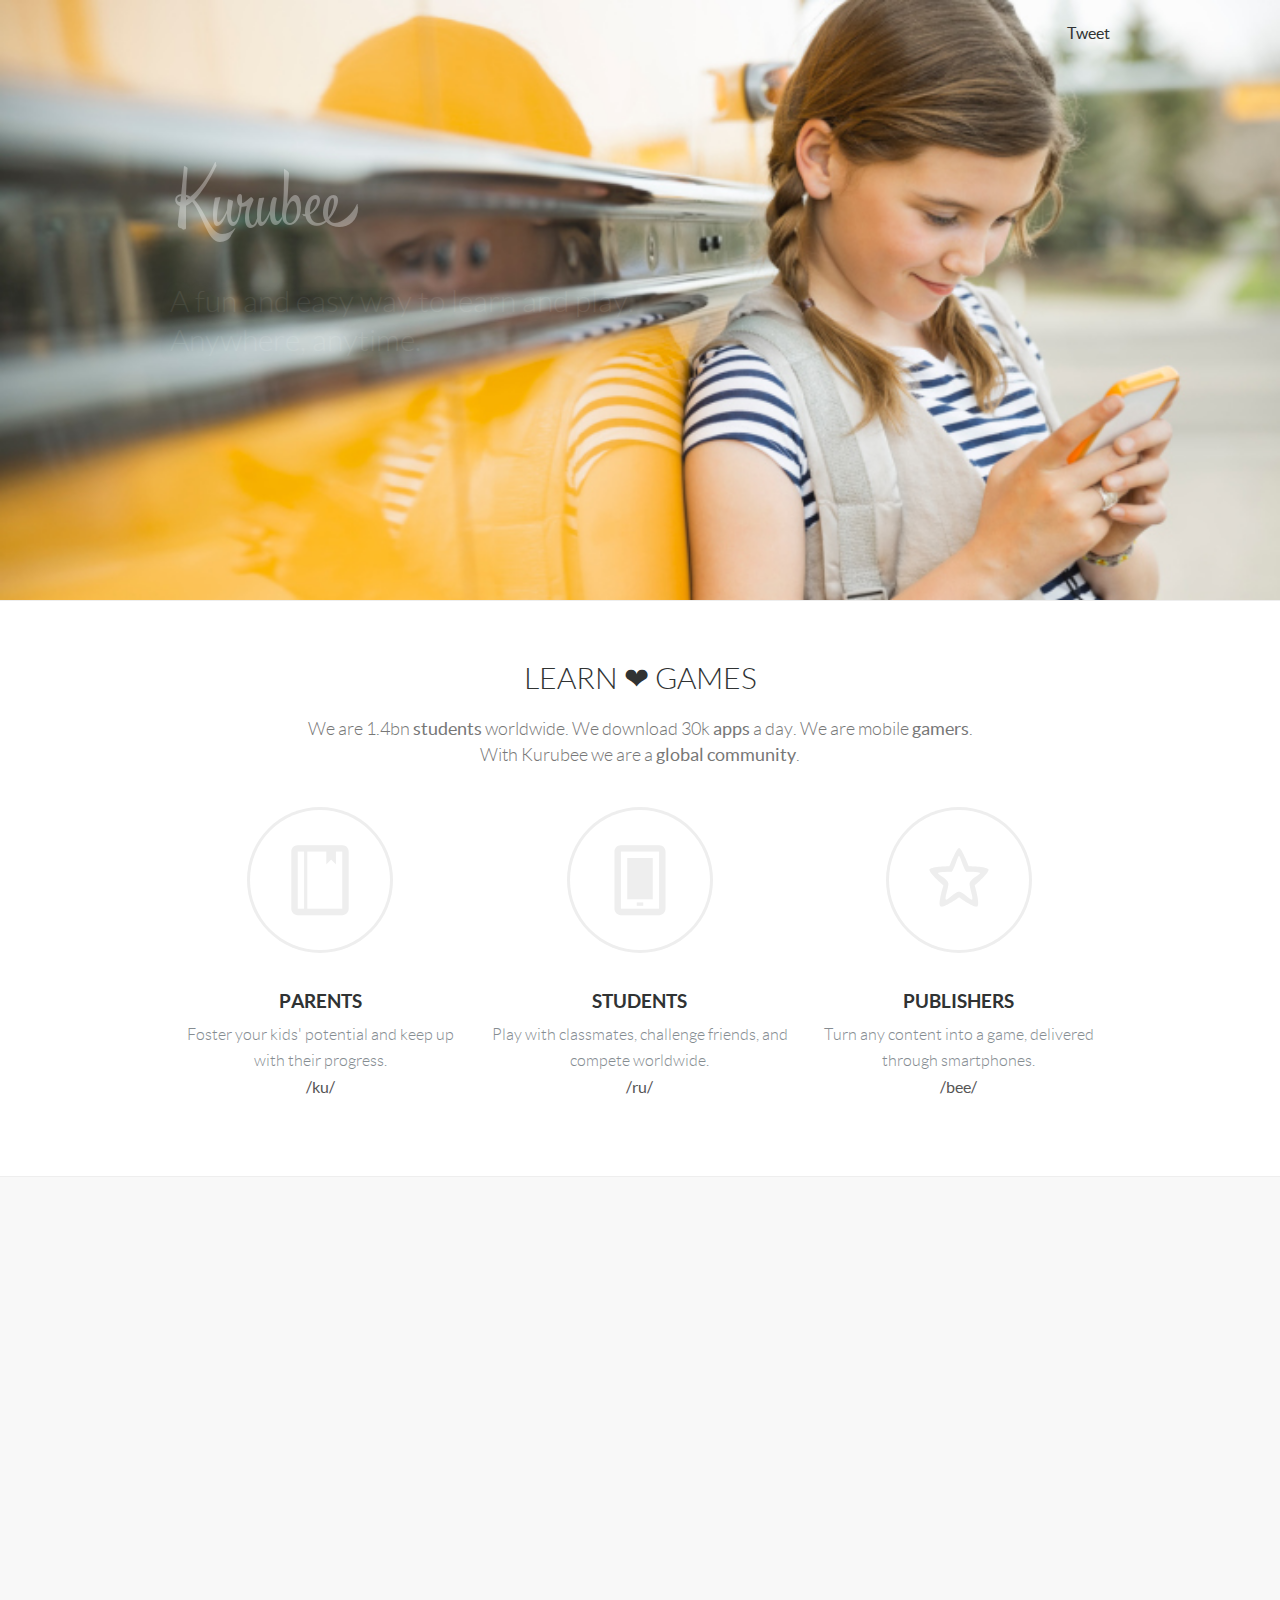
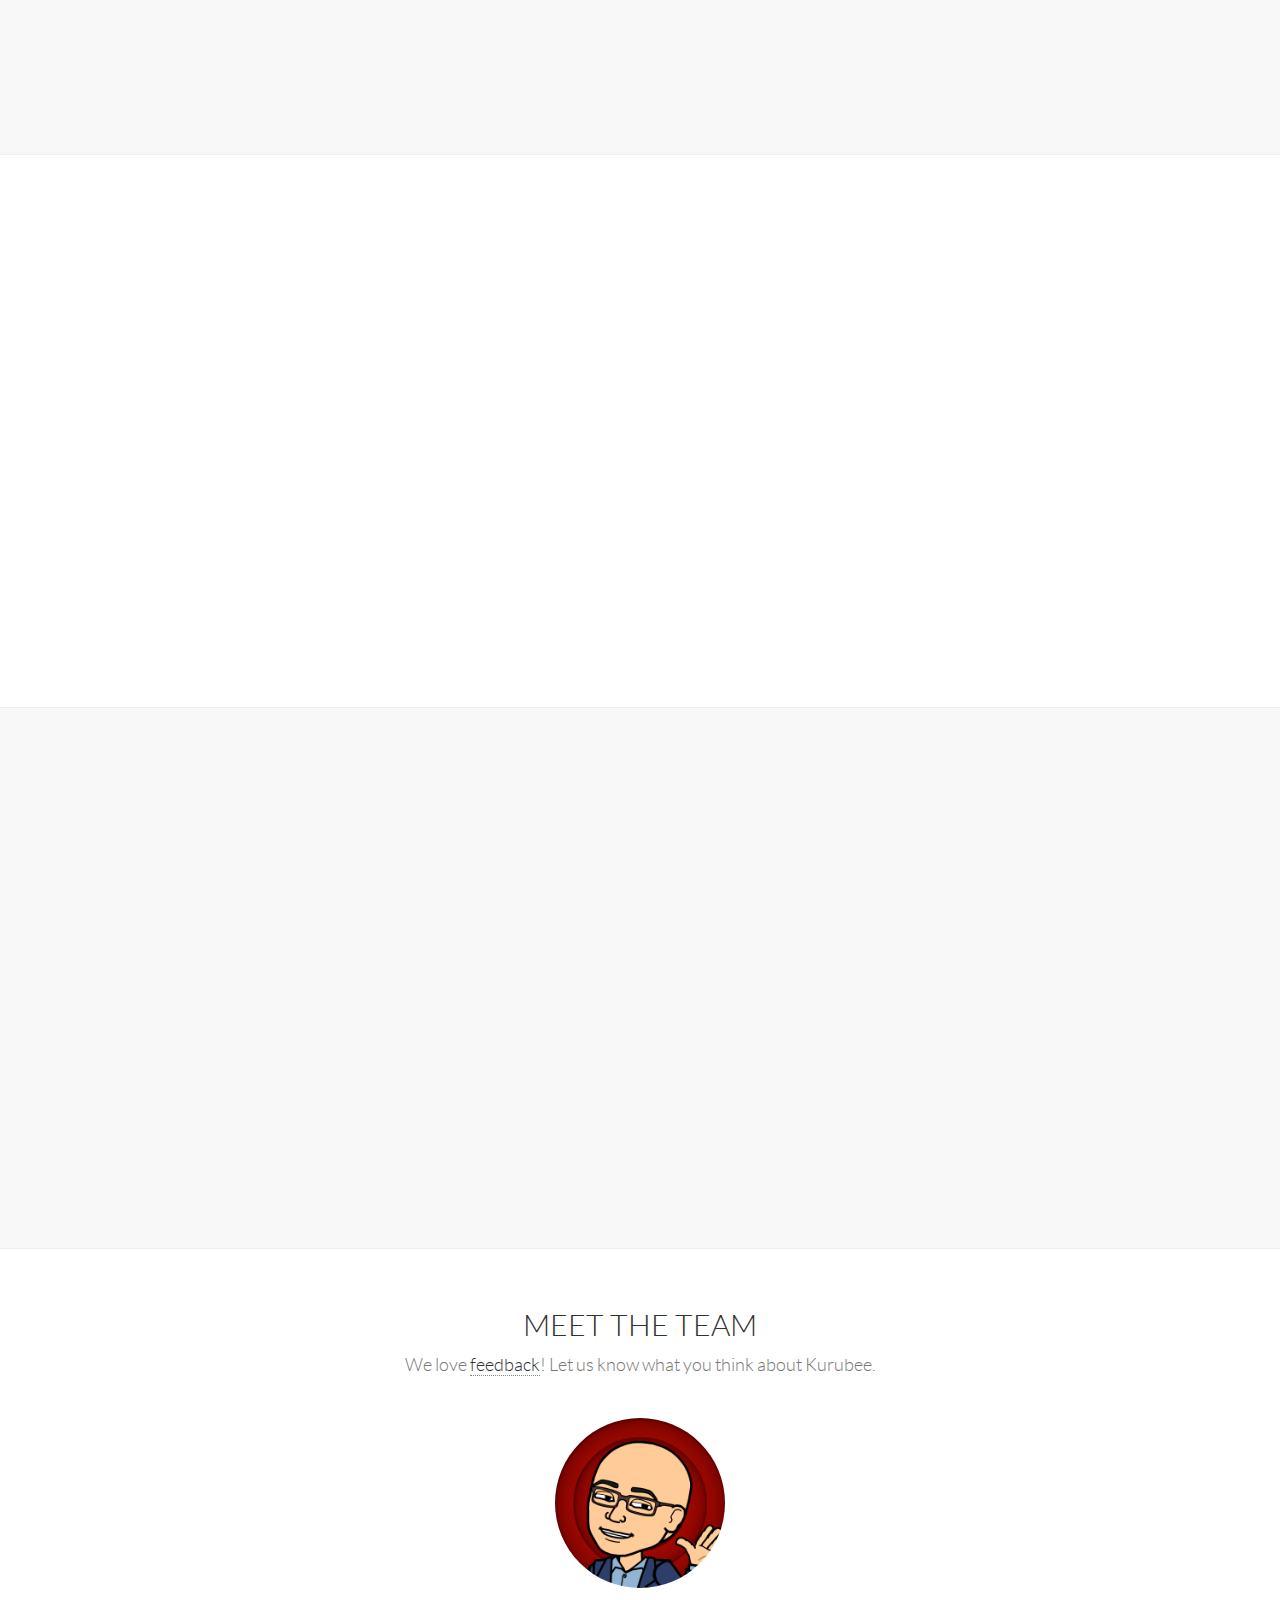
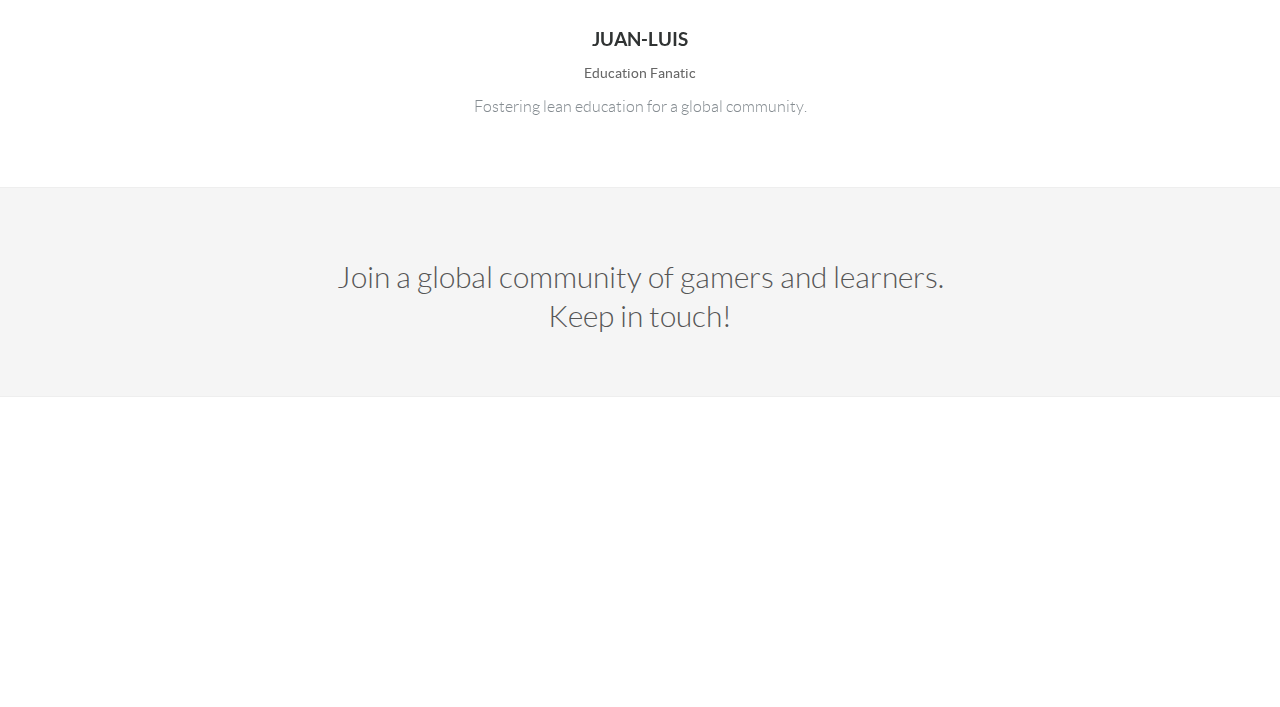
<file: index.html>
<!doctype html>
<!--[if lt IE 7]> <html class="no-js ie6 oldie" lang="en"> <![endif]-->
<!--[if IE 7]>    <html class="no-js ie7 oldie" lang="en"> <![endif]-->
<!--[if IE 8]>    <html class="no-js ie8 oldie" lang="en"> <![endif]-->
<!--[if IE 9]>    <html class="no-js ie9" lang="en"> <![endif]-->
<!--[if gt IE 9]><!--> <html class="no-js" lang="en" itemscope itemtype="http://schema.org/Product"> <!--<![endif]-->
<head>

  <!-- Meta tags & title /-->
  <meta charset="utf-8">
  <meta http-equiv="X-UA-Compatible" content="IE=edge,chrome=1">
  <title>Kurubee - A fun and easy way to learn and play.</title>
  <meta name="description" content="." />
  <meta name="keywords" content="" />
  <meta name="author" content="humans.txt">

  <!-- Favicon /-->
  <link rel="shortcut icon" href="favicon.png" type="image/x-icon" /> <!-- Favicon /-->

  <meta name="viewport" content="width=device-width, initial-scale=1.0, maximum-scale=1">

  <!-- Stylesheets /-->
  <link rel="stylesheet" href="css/gumby.css">   <!-- Gumby Framework /-->
  <link rel="stylesheet" href="css/style.css">   <!-- Main stylesheet /-->
  <link rel="stylesheet" href="css/component.css"> <!-- Flexslider - Thumbs Icon /-->

</head>


<body>

<!-- NAVIGATION ############################################### -->


        <!-- Mobile Menu -->

        <div class="mobile-menu">
            <section id="collapse">
                <div class="row">
                    <div class="mobile-menu-inner">
                        <ul class="nav-mobile">

                         <li><a href="#">About</a></li>

                         <!--<li><a href="#">Support</a></li>-->

                         <li><a href="mailto:hello@kurubee.com">Contact</a></li>

                        </ul>
                    </div>
                </div>
            </section>
            <a href="#" id="collapse-menu"><img src="img/menu.png" alt="MENU ICON"></a>
        </div>


        <!--  Menu -->


        <div class="cbp-af-header">

            <nav class="row">
                 <div id="logo"><a href="#"><img alt="Kurubee logo" src="img/logotop.png"></a></div>

                 <ul id="nav">

                     <li><a href="mailto:hello@kurubee.com">Contact</a></li>

                     <!--<li><a href="#">Support</a></li>-->

                     <li><a href="#cbp-so-scroller">About</a></li>
                 </ul>

            </nav>

        </div>


<!-- END NAVIGATION ############################################### -->


<!-- HEADER ############################################### -->


<section id="header">

    <div class="row text-right social-stuff">

        <!--  Facebook Share Button-->


        <!-- developers.facebook.com/docs/reference/plugins/like/ -->


        <!-- Twitter Share Button -->

<a href="https://twitter.com/share" class="twitter-share-button">Tweet</a>
<script>!function(d,s,id){var js,fjs=d.getElementsByTagName(s)[0],p=/^http:/.test(d.location)?'http':'https';if(!d.getElementById(id)){js=d.createElement(s);js.id=id;js.src=p+'://platform.twitter.com/widgets.js';fjs.parentNode.insertBefore(js,fjs);}}(document, 'script', 'twitter-wjs');</script>

    </div>


    <div class="row">

      <div class="twelve columns centered">

          <!-- Logo -->

          <div class="fade1 logo"><img src="img/logo.png" alt="Logo"></div>

          <!-- Title -->

        <h2 class="fade2">
            A fun and easy way to learn and play.
            <br>
            Anywhere, anytime.
        </h2>

        <!-- Button-->
        <div class="clear"></div>
        <a id="navigate-to" class="button2 fade3" href="#container">Discover More</a>
        <!--
        <a class="button fade3" style="margin-left:10px;" href="#signup">Subscribe</a>
        -->
      </div>

    </div>


</section>


<!-- END HEADER ############################################### -->

<!-- BEGIN CONTAINER ############################################### -->


<div id="container" class="container">

<div id="cbp-so-scroller" class="cbp-so-scroller"> <!-- DIV for scrolling effect -->


<!-- SECTION THUMBS ############################################### -->


<section class="cbp-so-section thumbs">

    <div class="row">

        <div class="twelve columns centered">

            <h3>LEARN ❤ GAMES</h3>

            <p class="lead">
                We are 1.4bn <b>students</b> worldwide. We download 30k <b>apps</b> a day. We are mobile <b>gamers</b>.
                <br>
                With Kurubee we are a <b>global community</b>.
            </p>


            <div class="hi-icon-wrap hi-icon-effect-9 hi-icon-effect-9b">

                <ul class="three_up tiles centered hi-icon-effect-9 hi-icon-effect-9b">

                    <li>
                    <i class="hi-icon hi-icon-bookmark">Bookmark</i>
                    <div class="clear"></div>
                    <h4>PARENTS</h4>
                    <p>Foster your kids' potential and keep up with their progress.</p>
                    <h5>/ku/</h5>
                    </li>

                    <li>
                    <i class="hi-icon hi-icon-mobile">Mobile</i>
                    <div class="clear"></div>
                    <h4>STUDENTS</h4>
                    <p>Play with classmates, challenge friends, and compete worldwide.</p>
                    <h5>/ru/</h5>
                    </li>

                    <li>
                    <i class="hi-icon hi-icon-star">Star</i>
                    <div class="clear"></div>
                    <h4>PUBLISHERS</h4>
                    <p>Turn any content into a game, delivered through smartphones.</p>
                    <h5>/bee/</h5>
                    </li>

                </ul>

              </div>

        </div>

    </div>

</section>

<!-- END SECTION THUMBS ############################################### -->


<!-- FIRST SECTION ############################################### -->


<section class="cbp-so-section work1">

    <div class="row">

        <div class="six columns cbp-so-side cbp-so-side-left">

            <!-- Title -->

            <h3>Learn while you play,<br>on the move.</h3>

            <!-- Content -->

            <p>Challenge your classmates and <b>friends</b> around the world to <b>games</b> and quizzes on your favourite topics. Answer fun and easy questions, and finish your homework in a jiffy!</p>


            <div class="download-button" style="padding-top:30px;">

                <img src="img/appstore.png" alt="Kurubee on iTunes">

                <img src="img/gplay.png" alt="Kurubee on Google Play">

            </div>

        </div>

        <!-- Image from right -->

        <div class="six columns cbp-so-side-img cbp-so-side-right" style="margin-bottom:-60px;" >

            <img src="img/kurubee_activity_overview.png" alt="Kurubee activity overview">

        </div>

    </div>

</section>

<!-- END FIRST SECTION ############################################### -->


<!-- SECOND SECTION ############################################### -->

<section class="cbp-so-section work2" >

    <div class="row">

        <div class="five columns cbp-so-side cbp-so-side-right" style="float:right;">

            <!-- Title -->

            <h3>Create engaging games for your courses.</h3>

            <span>Kurubee helps you grade too!</span>

            <!-- Content -->

            <p>Choose activities from our library, or formulate your own. Group them into levels and courses. Decide the type of game students will play.</p>

            <div class="clear"></div>
            <div class="clear"></div>

            <a href="#" target="_blank" class="button2">Register right now</a>

        </div>

        <!-- Image from left -->

        <div class="seven columns cbp-so-side-video cbp-so-side-left" style="margin-top:10px;" >

            <iframe src="//player.vimeo.com/video/79141912?title=0&amp;byline=0&amp;portrait=0" width="100%" height="335" frameborder="0" webkitallowfullscreen mozallowfullscreen allowfullscreen></iframe>
            <!-- <img src="http://www.placehold.it/600x350" alt=""> -->

        </div>

    </div>

</section>

<!-- END SECOND SECTION ############################################### -->


<!-- TIRTH SECTION ############################################### -->


<section class="cbp-so-section work1">

    <div class="row">

        <div class="five columns cbp-so-side cbp-so-side-left">

            <!-- Title -->

            <h3>The games that your content deserves.</h3>

            <!-- Content -->

            <p>
                Kurubee applies state-of-the-art Machine Learning and NLP algorithms on your content to discover the best activities for every level and age group.
                Our strong analytics keep track of usage.
            </p>


            <div class="clear"></div>
            <div class="clear"></div>

            <a href="mailto:hello@kurubee.com" target="_blank" class="button2">Contact Us</a>

        </div>

        <!-- Slider from right -->

        <div class="seven columns cbp-so-side-img  cbp-so-side-right">

            <div id="slider-wrapper">

                <div class="inner-wrapper">

                    <!-- Bullets -->

                    <input checked type="radio" name="slide" class="control" id="Slide1"/>
                    <label for="Slide1" id="s1"></label>

                    <input type="radio" name="slide" class="control" id="Slide2"/>
                    <label for="Slide2" id="s2"></label>

                    <input type="radio" name="slide" class="control" id="Slide3"/>
                    <label for="Slide3" id="s3"></label>

                    <!-- Images -->

                    <ul class="overflow-wrapper">

                        <li class="slide"><img src="/img/kurubee_for_publishers.png" alt="Kurubee for Publihsers"></li>

                        <li class="slide"><img src="/img/kurubee_scores.png" alt="Kurubee scores"></li>

                        <li class="slide"><img src="/img/kurubee_stats.png" alt="Kurubee stats"></li>

                    </ul>

                </div>

            </div>

        </div>

    </div> <!-- End Row -->

</section>


<!-- END TIRTH SECTION ############################################### -->


</div> <!-- end of div scrolling effect -->



<!-- TESTIMONIALES/TEEM SECTION ############################################### -->


<section id="testimonial">

    <div class="row">

        <div class="twelve columns centered">

                    <h3>MEET THE TEAM</h3>

                    <p class="lead">We love  <a href="mailto:hello@kurubee.com">feedback</a>! Let us know what you think about Kurubee.</p>

                    <div class="testblock">

                        <div class="testimg">

                            <div class="flexslider" id="slider1">

                                <ul class="slides">

                                    <li><img src="/img/avatars/juan-luis.png" alt="Juan-Luis"></li>

                                    <li><img src="/img/avatars/javi.png" alt="Javi"></li>

                                    <li><img src="/img/avatars/irene.png" alt="Irene"></li>

                                    <li><img src="/img/avatars/arian.png" alt="Arian"></li>

                                    <li><img src="/img/avatars/nata.png" alt="Nata"></li>

                                    <li><img src="/img/avatars/cata.png" alt="Cata"></li>

                                    <li><img src="/img/avatars/nandi.png" alt="Nandi"></li>

                                </ul>

                            </div>

                        </div>

                        <div class="testtext">

                            <div class="flexslider" id="slider2">

                                <ul class="slides">

                                    <li>
                                        <h4 class="testtitle">Juan-Luis</h4>
                                        <div class="testsub">Education Fanatic</div>
                                        <div class="testtextblock">
                                            <p>Fostering lean education for a global community.</p>
                                        </div>
                                    </li>

                                    <li>
                                        <h4 class="testtitle">Javi</h4>
                                        <div class="testsub">Dev Master</div>
                                        <div class="testtextblock">
                                            <p>Thinking in the cloud, living on the ground.</p>
                                        </div>
                                    </li>

                                    <li>
                                        <h4 class="testtitle">Irene</h4>
                                        <div class="testsub">Operations</div>
                                        <div class="testtextblock">
                                            <p>Team building is my forte.</p>
                                        </div>
                                    </li>

                                    <li>
                                        <h4 class="testtitle">Arian</h4>
                                        <div class="testsub">Financial Whiz</div>
                                        <div class="testtextblock">
                                            <p>Making sense of numbers to make sense of learning.</p>
                                        </div>
                                    </li>

                                    <li>
                                        <h4 class="testtitle">Nata</h4>
                                        <div class="testsub">Marketing and Business Development</div>
                                        <div class="testtextblock">
                                            <p>Creativity in the marketplace.</p>
                                        </div>
                                    </li>

                                    <li>
                                        <h4 class="testtitle">Cata</h4>
                                        <div class="testsub">Marketing and Business Development</div>
                                        <div class="testtextblock">
                                            <p>Custom tailored solutions for the community.</p>
                                        </div>
                                    </li>

                                    <li>
                                        <h4 class="testtitle">Nandi</h4>
                                        <div class="testsub">Writer and Content Specialist</div>
                                        <div class="testtextblock">
                                            <p>Word bending and reading voraciously for a living.</p>
                                        </div>
                                    </li>

                                </ul>

                            </div>

                        </div>

                    </div>

            </div> <!-- Columns end -->

    </div> <!-- Row end -->

</section>

<!-- END TESTIMONIALES/TEEM SECTION ############################################### -->


<!-- LITTLE TEXT JOIN US SECTION ############################################### -->

<section id="joinus">

    <div class="row">

        <div class="eight columns centered">

            <h2>Join a global community of gamers and learners. Keep in touch!</h2>

        </div>

    </div>

</section>

<!-- END LITTLE TEXT JOIN US SECTION ############################################### -->


<!-- FORM SECTION ############################################### -->


<section id="signup">

    <div class="row centered">

        <div class="seven columns centered">

            <!-- Begin the Form -->

            <form action="https://docs.google.com/forms/d/1i-D9vO3E1J5TfARbpN4sUZx34d3vXMuSZpm61tnfzOg/formResponse?embedded=true" method="POST" id="ss-form">

            <!-- Input of E-Mail -->

            <div class="seven columns">

                <input type="email" name="entry.1721425375" value="" placeholder="LEAVE US YOUR E-MAIL" lass="email ss-q-short" id="entry_1721425375" dir="auto" aria-label="Leave us your e-mail" aria-required="true" required="" title="Leave us your e-mail">
                <input type="hidden" name="draftResponse" value="[]">
                <input type="hidden" name="pageHistory" value="0">
            </div>

            <!-- Send Button -->

            <div class="five columns">

                 <button name="submit" type="submit" id="ss-submit" class="button2">Sign up now</button>

            </div>

            <!-- End of the Form -->

            </form>
            <!-- Text Promise we do not spam -->

            <div class="twelve columns centered">

                <p class="spam">We do not spam :)</p>

            </div>

        </div>

    </div>

</section>

<!-- END FORM SECTION ############################################### -->


<div id="footerSpacer"></div> <!-- USED FOR THE FIXED EFFECT : DON'T REMOVE -->


<!-- FOOTER SECTION ############################################### -->


<section id="footer">

    <div class="row">

        <!-- Text from left -->

        <div class="seven columns pull_left">

            <p>© 2013 Kurubee<br>Made with <img src="img/withlove.png" alt="With Love"> in Canada</p>

        </div>

        <!-- Footer Navigation -->

        <div class="five columns text-right social">


                 <ul id="navfirst">
<!--
                     <li><a href="#">Unsubscribe</a></li>

                     <li><a href="#">Privacy</a></li>

                     <li><a href="#">Support</a></li>
-->
                 </ul>

        </div>

    </div>

</section>


<!-- END FOOTER SECTION ############################################### -->


</div> <!-- end of container -->

  <script src="js/modernizr-2.6.2.min.js"></script>  <!-- Modernizr /-->
  <!-- Grab Google CDN's jQuery, fall back to local if offline -->
  <script src="//ajax.googleapis.com/ajax/libs/jquery/1.7.2/jquery.min.js"></script>
  <script>window.jQuery || document.write('<script src="js/jquery-1.9.1.min.js"><\/script>')</script>
  <script src="js/main.js" type="text/javascript"></script> <!-- Main Javascript File -->
  <script src="js/plugins.js" type="text/javascript"></script> <!--Plugins File -->
  <script src="js/cbpScroller.js" type="text/javascript"></script> <!-- Scroll from left & right -->
  <script src="js/classie.js" type="text/javascript"></script> <!-- Scroll from left & right -->
  <script src="js/jquery.scrollto.js" type="text/javascript"></script> <!-- ScrollTo for Button -->
  <script src="js/jquery.parallax-1.1.3.js" type="text/javascript"></script> <!-- Parallax -->
  <script src="js/jquery.flexslider.js" type="text/javascript"></script> <!-- FlexSlider -->


  <!-- Change UA-XXXXX-X to be your site's ID -->
  <script>
    window._gaq = [['_setAccount','UA-1613313-14'],['_trackPageview'],['_trackPageLoadTime']];
    Modernizr.load({
      load: ('https:' == location.protocol ? '//ssl' : '//www') + '.google-analytics.com/ga.js'
    });
  </script>

  </body>

</html>
</file>
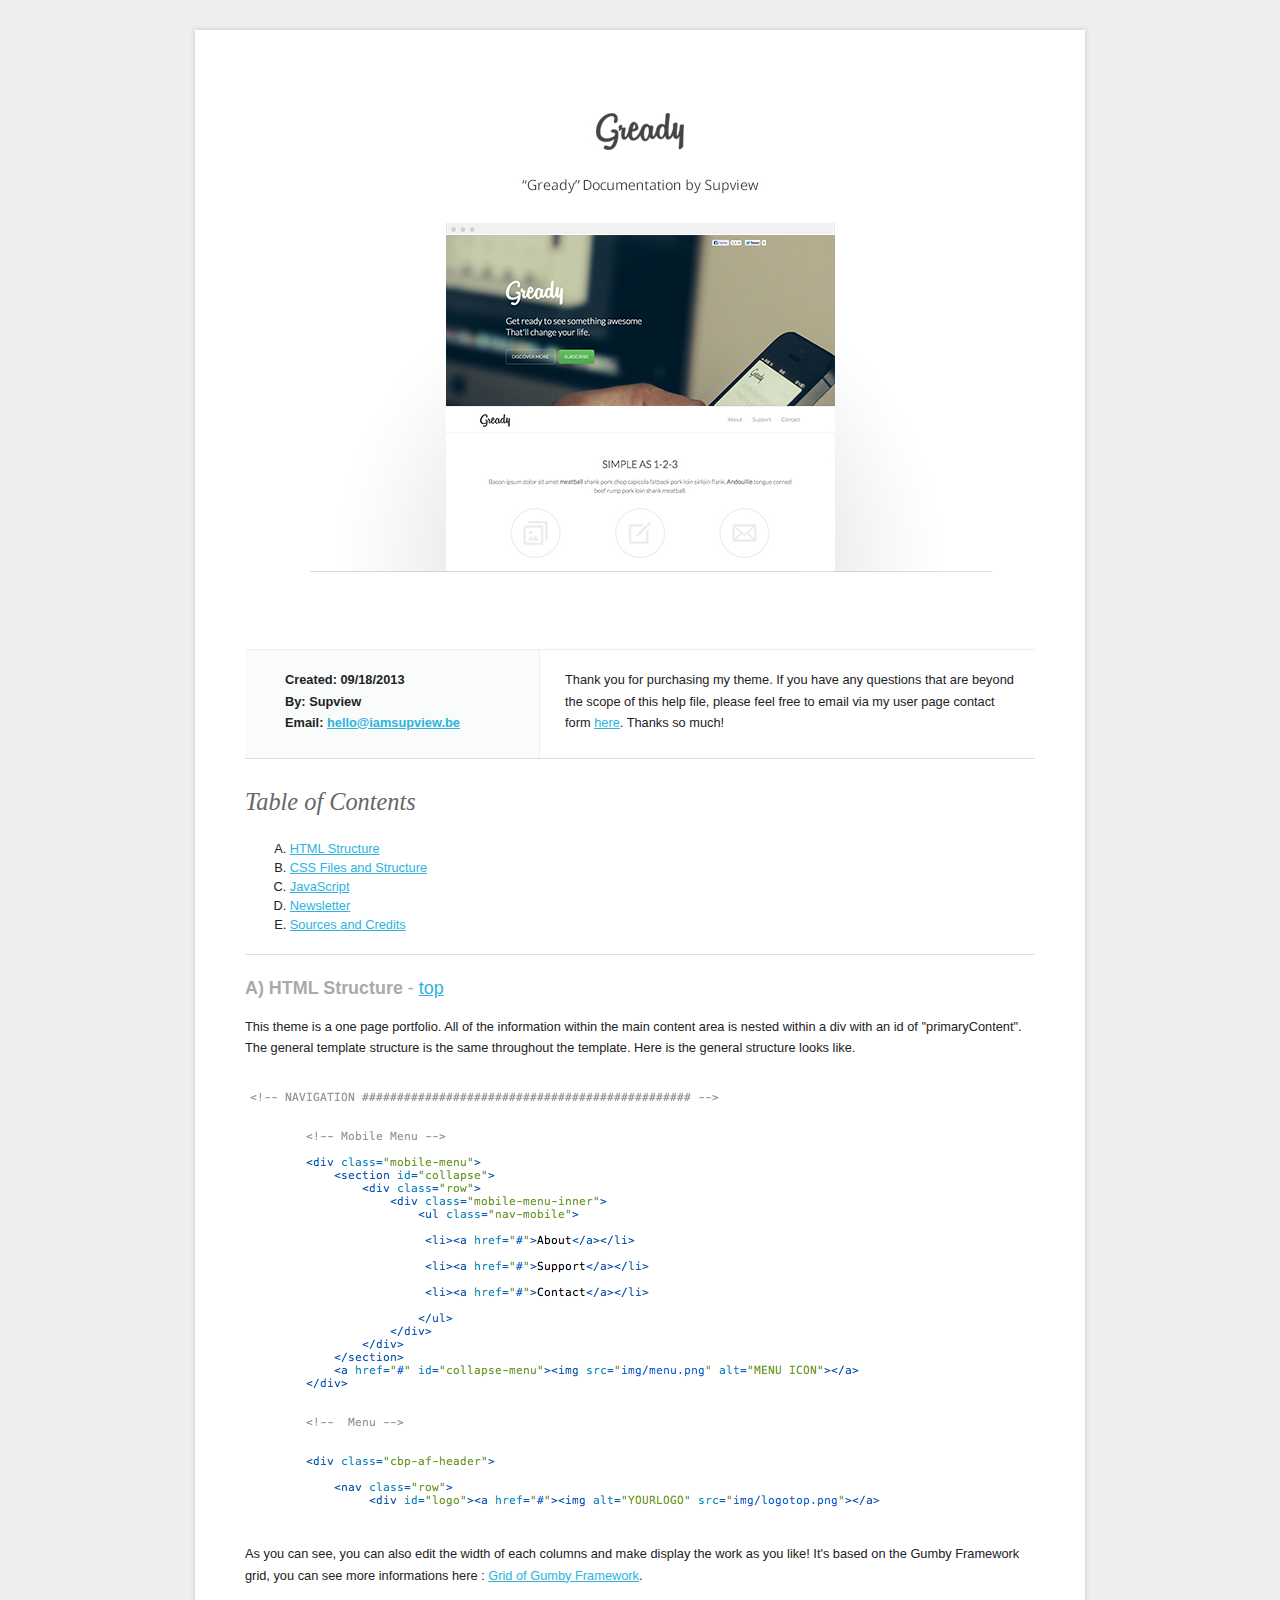
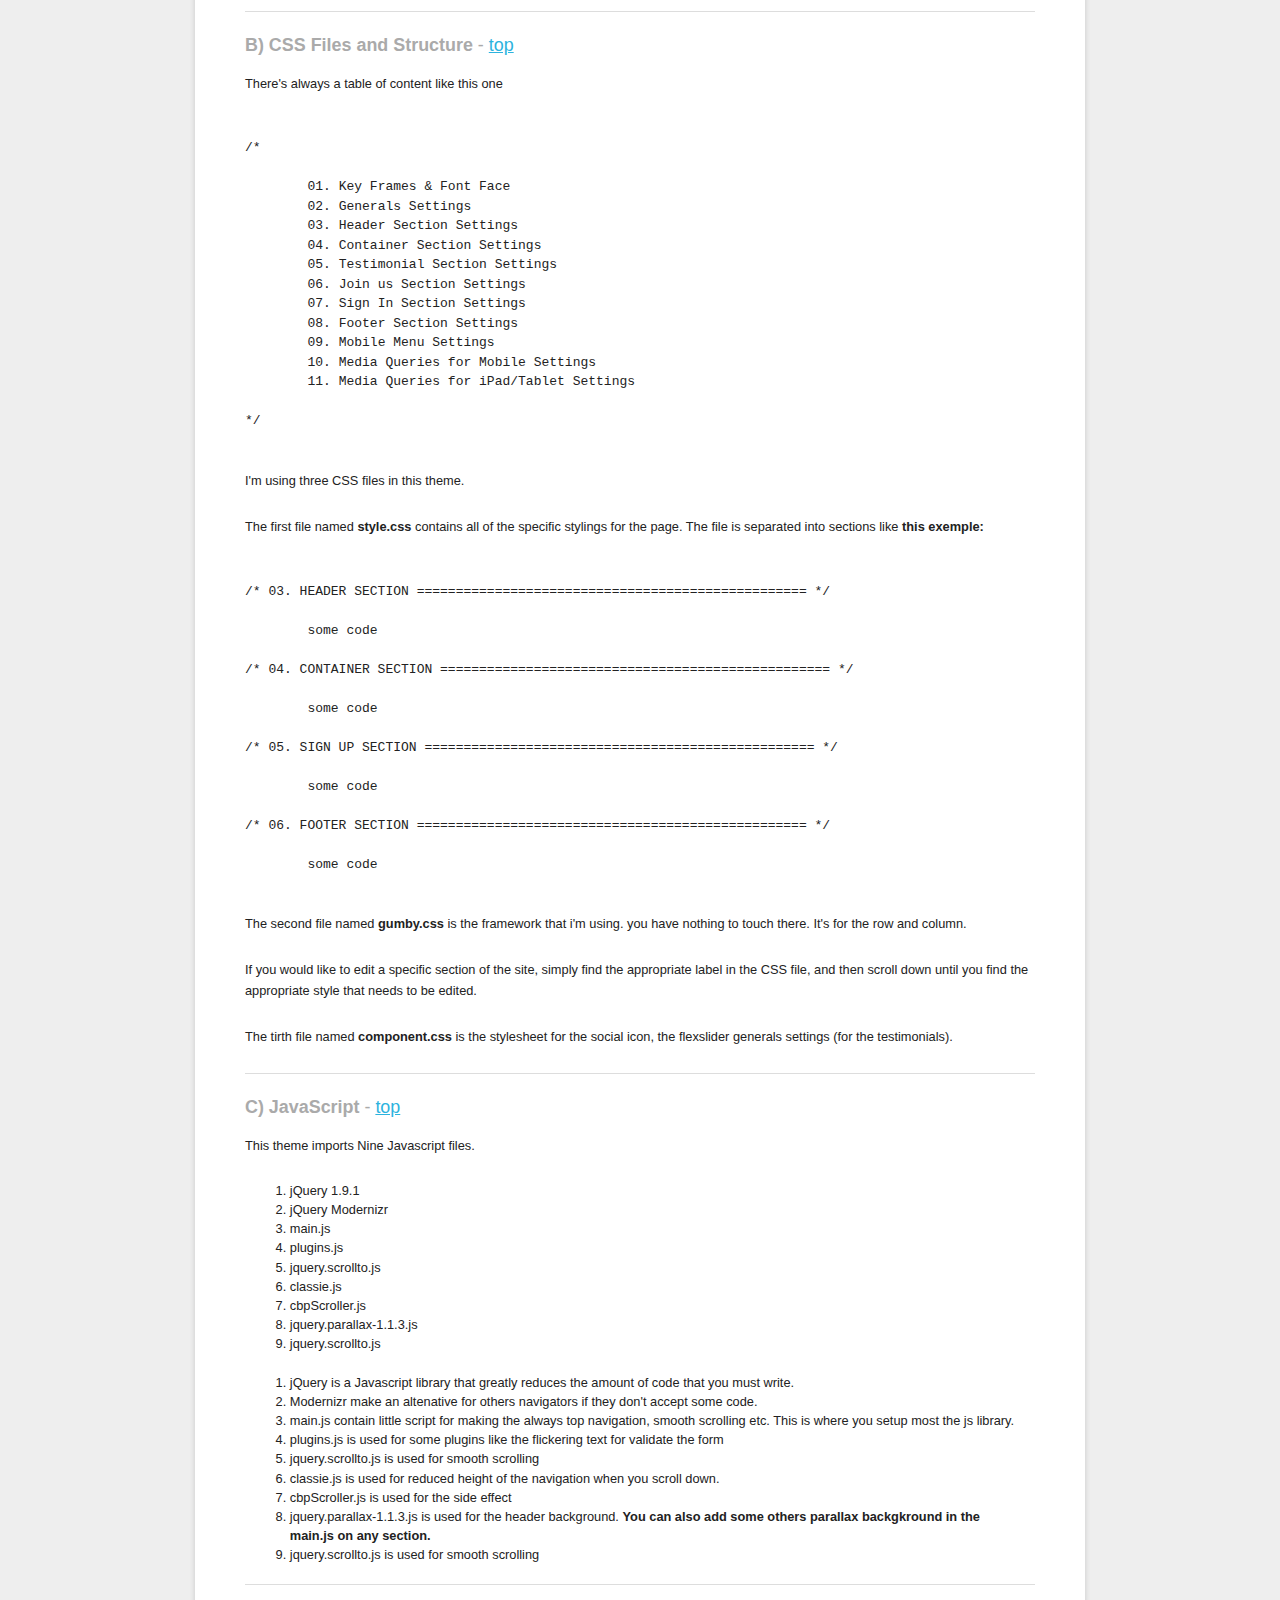
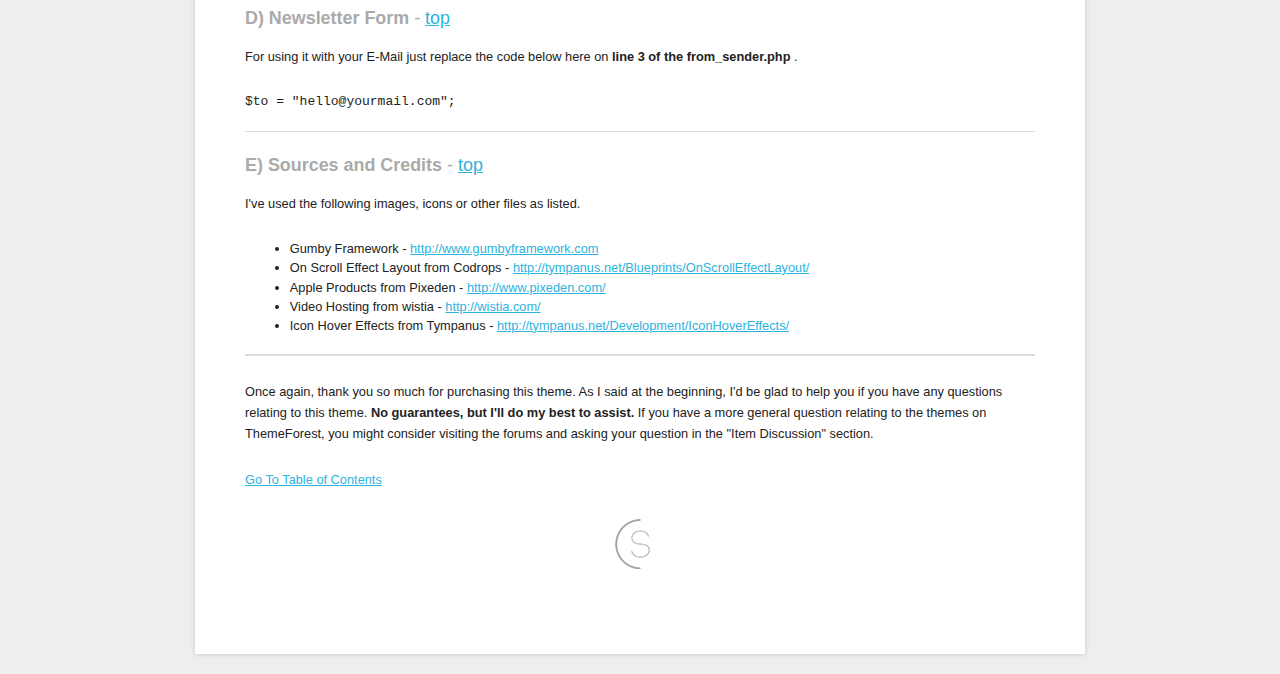
<file: docs/index.html>
<!DOCTYPE HTML PUBLIC "-//W3C//DTD HTML 4.01//EN" "http://www.w3.org/TR/html4/strict.dtd">
<head lang="en">
	<meta http-equiv="content-type" content="text/html;charset=utf-8">
	<title>Gready Theme Documentation</title>
	<!-- Framework CSS -->
	<link rel="stylesheet" href="assets/blueprint-css/screen.css" type="text/css" media="screen, projection">
	<link rel="stylesheet" href="assets/blueprint-css/print.css" type="text/css" media="print">
	<!--[if lt IE 8]><link rel="stylesheet" href="assets/blueprint-css/ie.css" type="text/css" media="screen, projection"><![endif]-->
	<link rel="stylesheet" href="assets/blueprint-css/plugins/fancy-type/screen.css" type="text/css" media="screen, projection">
	<style type="text/css" media="screen">
		p, table, hr, .box { margin-bottom:25px; }
		.box p { margin-bottom:10px; }
	</style>
</head>


<body>
	<div class="container">
			
		<img src="assets/images/bg.jpg"/>
		
		<div class="borderTop">
			<div class="span-6 colborder info prepend-1">
				<p class="prepend-top">
					<strong>
					Created: 09/18/2013<br>
					By: Supview<br>
					Email: <a href="mailto:hello@iamsupview.be">hello@iamsupview.be</a>
					</strong>
				</p>
			</div><!-- end div .span-6 -->		
	
			<div class="span-12 last">
				<p class="prepend-top append-0">Thank you for purchasing my theme. If you have any questions that are beyond the scope of this help file, please feel free to email via my user page contact form <a target="_blank" href="http://themeforest.net/user/Supview">here</a>. Thanks so much!</p>
			</div>
		</div><!-- end div .borderTop -->
		
		<hr>
		
		<h2 id="toc" class="alt">Table of Contents</h2>
		<ol class="alpha">
			<li><a href="#htmlStructure">HTML Structure</a></li>
			<li><a href="#cssFiles">CSS Files and Structure</a></li>
			<li><a href="#javascript">JavaScript</a></li>
			<li><a href="#contact">Newsletter</a></li>
			<li><a href="#credits">Sources and Credits</a></li>
		</ol>
		
		<hr>
		
		<h3 id="htmlStructure"><strong>A) HTML Structure</strong> - <a href="#toc">top</a></h3>
		<p>This theme is a one page portfolio. All of the information within the main content area is nested within a div with an id of "primaryContent". The general template structure is the same throughout the template. Here is the general structure looks like.</p>
		
		<img src="assets/images/htmlstructure.png" alt="HTML Structure" />
		<p></p>

		<p>		
		<p>As you can see, you can also edit the width of each columns and make display the work as you like! It's based on the Gumby Framework grid, you can see more informations here : <a href="http://gumbyframework.com/docs/grid/#!/basic-grid" target="_blank">Grid of Gumby Framework</a>.	

		<hr>

		<h3 id="cssFiles"><strong>B) CSS Files and Structure</strong> - <a href="#toc">top</a></h3>
		
		<p>There's always a table of content like this one</p>

<pre>	
/*

	01. Key Frames & Font Face
	02. Generals Settings
	03. Header Section Settings
	04. Container Section Settings
	05. Testimonial Section Settings
	06. Join us Section Settings
	07. Sign In Section Settings
	08. Footer Section Settings
	09. Mobile Menu Settings
	10. Media Queries for Mobile Settings
	11. Media Queries for iPad/Tablet Settings	
			
*/

</pre>		

		<p>I'm using three CSS files in this theme.</p>

		<p>The first file named <b>style.css</b> contains all of the specific stylings for the page. The file is separated into sections like <b>this exemple:</b></p>  

<pre>	
/* 03. HEADER SECTION ================================================== */

	some code

/* 04. CONTAINER SECTION ================================================== */
	
	some code
	
/* 05. SIGN UP SECTION ================================================== */
	
	some code
	
/* 06. FOOTER SECTION ================================================== */
	
	some code
	
</pre>


		<p>The second file named <b>gumby.css</b> is the framework that i'm using. you have nothing to touch there. It's for the row and column.</p>  
		
		<p>If you would like to edit a specific section of the site, simply find the appropriate label in the CSS file, and then scroll down until you find the appropriate style that needs to be edited.</p> 
				
				
		<p>The tirth file named <b>component.css</b> is the stylesheet for the social icon, the flexslider generals settings (for the testimonials).</p>


		<hr>
		
		<h3 id="javascript"><strong>C) JavaScript</strong> - <a href="#toc">top</a></h3>
		
		<p>This theme imports Nine Javascript files.</p>
		
		<ol>
			<li>jQuery 1.9.1</li>
			<li>jQuery Modernizr</li>
			<li>main.js</li>
			<li>plugins.js</li>
			<li>jquery.scrollto.js</li>
			<li>classie.js</li>
			<li>cbpScroller.js</li>
			<li>jquery.parallax-1.1.3.js</li>
			<li>jquery.scrollto.js</li>
		</ol>
		  
		<ol>
			<li>jQuery is a Javascript library that greatly reduces the amount of code that you must write.</li>
			<li>Modernizr make an altenative for others navigators if they don't accept some code.</li>
			<li>main.js contain little script for making the always top navigation, smooth scrolling etc. This is where you setup most the js library.</li>
			<li>plugins.js is used for some plugins like the flickering text for validate the form</li>
			<li>jquery.scrollto.js is used for smooth scrolling</li>
			<li>classie.js is used for reduced height of the navigation when you scroll down.</li>
			<li>cbpScroller.js is used for the side effect</li> 
			<li>jquery.parallax-1.1.3.js is used for the header background. <b>You can also add some others parallax backgkround in the main.js on any section.</b></li>
			<li>jquery.scrollto.js is used for smooth scrolling</li>
			
			
			
		</ol>
		
				<hr>
		
		<h3 id="contact"><strong>D) Newsletter Form</strong> - <a href="#toc">top</a></h3>
		
		
		<p> For using it with your E-Mail just replace the code below here on <b>line 3 of the from_sender.php</b> .
		
<pre>
$to = "hello@yourmail.com";
</pre>


				<hr>
		
		<h3 id="credits"><strong>E) Sources and Credits</strong> - <a href="#toc">top</a></h3>
		
		<p>I've used the following images, icons or other files as listed.
		
		<ul>
			<li>Gumby Framework - <a target="_blank" href="http://gumbyframework.com/">http://www.gumbyframework.com</a></li>
			<li>On Scroll Effect Layout from Codrops - <a target="_blank" href="http://tympanus.net/Blueprints/OnScrollEffectLayout/">http://tympanus.net/Blueprints/OnScrollEffectLayout/</a></li>
			<li>Apple Products from Pixeden - <a target="_blank" href="http://www.pixeden.com/">http://www.pixeden.com/</a></li>
			<li>Video Hosting from wistia - <a target="_blank" href="http://wistia.com/">http://wistia.com/</a></li>
			<li>Icon Hover Effects from Tympanus - <a target="_blank" href="http://tympanus.net/Development/IconHoverEffects/">http://tympanus.net/Development/IconHoverEffects/</a></li>	
			</ul>
		
		<hr>
		
		<p>Once again, thank you so much for purchasing this theme. As I said at the beginning, I'd be glad to help you if you have any questions relating to this theme. <strong>No guarantees, but I'll do my best to assist.</strong> If you have a more general question relating to the themes on ThemeForest, you might consider visiting the forums and asking your question in the "Item Discussion" section.</p> 
				<p><a href="#toc">Go To Table of Contents</a></p>
				<p align="center"><a href="http://themeforest.net/user/Supview" target="_blank"><img src="assets/images/logo.png"/></a></p>
	</div><!-- end div .container -->
</body>
</html>
</file>
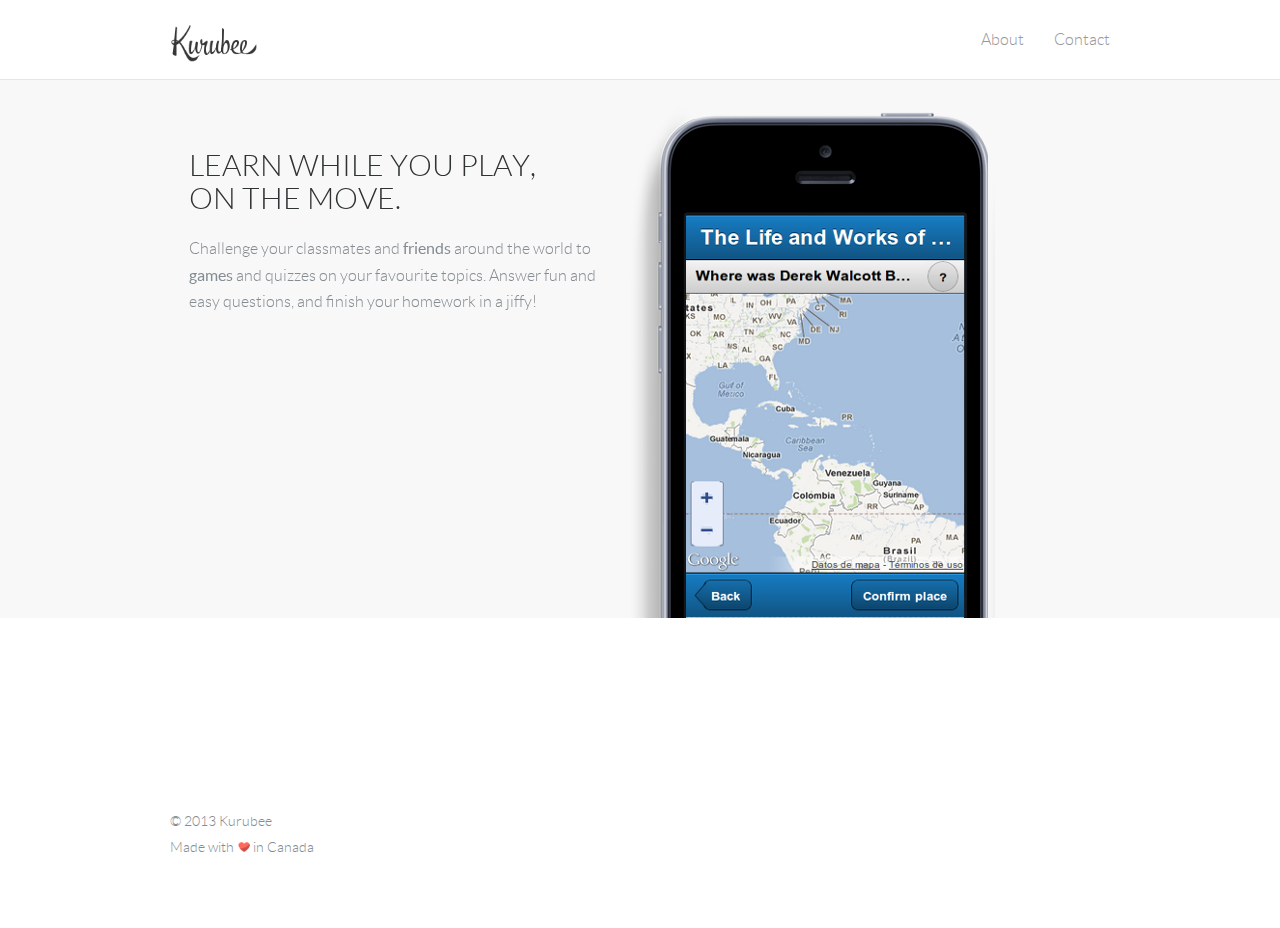
<file: course.html>
<!doctype html>
<!--[if lt IE 7]> <html class="no-js ie6 oldie" lang="en"> <![endif]-->
<!--[if IE 7]>    <html class="no-js ie7 oldie" lang="en"> <![endif]-->
<!--[if IE 8]>    <html class="no-js ie8 oldie" lang="en"> <![endif]-->
<!--[if IE 9]>    <html class="no-js ie9" lang="en"> <![endif]-->
<!--[if gt IE 9]><!--> <html class="no-js" lang="en" itemscope itemtype="http://schema.org/Product"> <!--<![endif]-->
<head>

  <!-- Meta tags & title /-->
  <meta charset="utf-8">
  <meta http-equiv="X-UA-Compatible" content="IE=edge,chrome=1">
  <title>Kurubee - A fun and easy way to learn and play.</title>
  <meta name="description" content="." />
  <meta name="keywords" content="" />
  <meta name="author" content="humans.txt">

  <!-- Favicon /-->
  <link rel="shortcut icon" href="favicon.png" type="image/x-icon" /> <!-- Favicon /-->

  <meta name="viewport" content="width=device-width, initial-scale=1.0, maximum-scale=1">

  <!-- Stylesheets /-->
  <link rel="stylesheet" href="css/gumby.css">   <!-- Gumby Framework /-->
  <link rel="stylesheet" href="css/style.css">   <!-- Main stylesheet /-->
  <link rel="stylesheet" href="css/component.css"> <!-- Flexslider - Thumbs Icon /-->

</head>


<body>

<!-- NAVIGATION ############################################### -->


        <!-- Mobile Menu -->

        <div class="mobile-menu">
            <section id="collapse">
                <div class="row">
                    <div class="mobile-menu-inner">
                        <ul class="nav-mobile">

                         <li><a href="/index.html">About</a></li>

                         <!--<li><a href="#">Support</a></li>-->

                         <li><a href="mailto:hello@kurubee.com">Contact</a></li>

                        </ul>
                    </div>
                </div>
            </section>
            <a href="#" id="collapse-menu"><img src="img/menu.png" alt="MENU ICON"></a>
        </div>


        <!--  Menu -->


        <div class="cbp-af-header cbp-af-header cbp-af-header-shrink">

            <nav class="row">
                 <div id="logo"><a href="#"><img alt="Kurubee logo" src="img/logotop.png"></a></div>

                 <ul id="nav">

                     <li><a href="mailto:hello@kurubee.com">Contact</a></li>

                     <!--<li><a href="#">Support</a></li>-->

                     <li><a href="#cbp-so-scroller">About</a></li>
                 </ul>

            </nav>

        </div>


<!-- END NAVIGATION ############################################### -->


<!-- HEADER ############################################### -->



<section id="header" style="display: none;">

    <div class="row text-right social-stuff">

        <!--  Facebook Share Button-->


        <!-- developers.facebook.com/docs/reference/plugins/like/ -->


        <!-- Twitter Share Button -->

<a href="https://twitter.com/share" class="twitter-share-button">Tweet</a>
<script>!function(d,s,id){var js,fjs=d.getElementsByTagName(s)[0],p=/^http:/.test(d.location)?'http':'https';if(!d.getElementById(id)){js=d.createElement(s);js.id=id;js.src=p+'://platform.twitter.com/widgets.js';fjs.parentNode.insertBefore(js,fjs);}}(document, 'script', 'twitter-wjs');</script>

    </div>


    <div class="row">

      <div class="twelve columns centered">

          <!-- Logo -->

          <div class="fade1 logo"><img src="img/logo.png" alt="Logo"></div>

          <!-- Title -->

        <h2 class="fade2">
            A fun and easy way to learn and play.
            <br>
            Anywhere, anytime.
        </h2>

        <!-- Button-->
        <div class="clear"></div>
        <a id="navigate-to" class="button2 fade3" href="#container">Discover More</a>
        <!--
        <a class="button fade3" style="margin-left:10px;" href="#signup">Subscribe</a>
        -->
      </div>

    </div>


</section>

<!-- END HEADER ############################################### -->

<!-- BEGIN CONTAINER ############################################### -->


<div id="container" class="container">

<div id="cbp-so-scroller" class="cbp-so-scroller"> <!-- DIV for scrolling effect -->


<!-- SECTION THUMBS ############################################### -->

<!-- END SECTION THUMBS ############################################### -->


<!-- FIRST SECTION ############################################### -->


<section class="cbp-so-section work1 cbp-so-init cbp-so-animate">

    <div class="row" style="margin-top: 40px;">

        <div class="six columns cbp-so-side cbp-so-side-left">

            <!-- Title -->

            <h3 id="course-title">Learn while you play,<br>on the move.</h3>

            <!-- Content -->

            <p id="course-description">Challenge your classmates and <b>friends</b> around the world to <b>games</b> and quizzes on your favourite topics. Answer fun and easy questions, and finish your homework in a jiffy!</p>


            <div class="download-button" style="padding-top:30px;">


            </div>

        </div>

        <!-- Image from right -->

        <div class="six columns cbp-so-side-img cbp-so-side-right" style="margin-bottom:-60px;" >

            <div style="background-image: url(img/kurubee_activity_overview.png);width: 365px;height: 517px;display: block;" alt="Kurubee activity overview">
              <iframe class="course-iframe" id="course-iframe" src="" frameborder="none"></iframe>
            </div>

        </div>

    </div>

</section>

<!-- END FIRST SECTION ############################################### -->


<!-- SECOND SECTION ############################################### -->

<!-- END SECOND SECTION ############################################### -->


<!-- TIRTH SECTION ############################################### -->




<!-- END TIRTH SECTION ############################################### -->


</div> <!-- end of div scrolling effect -->



<!-- TESTIMONIALES/TEEM SECTION ############################################### -->

<!-- END TESTIMONIALES/TEEM SECTION ############################################### -->


<!-- LITTLE TEXT JOIN US SECTION ############################################### -->



<!-- END LITTLE TEXT JOIN US SECTION ############################################### -->


<!-- FORM SECTION ############################################### -->



<!-- END FORM SECTION ############################################### -->


<div id="footerSpacer"></div> <!-- USED FOR THE FIXED EFFECT : DON'T REMOVE -->


<!-- FOOTER SECTION ############################################### -->


<section id="footer">

    <div class="row">

        <!-- Text from left -->

        <div class="seven columns pull_left">

            <p>© 2013 Kurubee<br>Made with <img src="img/withlove.png" alt="With Love"> in Canada</p>

        </div>

        <!-- Footer Navigation -->

        <div class="five columns text-right social">


                 <ul id="navfirst">
<!--
                     <li><a href="#">Unsubscribe</a></li>

                     <li><a href="#">Privacy</a></li>

                     <li><a href="#">Support</a></li>
-->
                 </ul>

        </div>

    </div>

</section>


<!-- END FOOTER SECTION ############################################### -->


</div> <!-- end of container -->

  <script src="js/modernizr-2.6.2.min.js"></script>  <!-- Modernizr /-->
  <!-- Grab Google CDN's jQuery, fall back to local if offline -->
  <script src="//ajax.googleapis.com/ajax/libs/jquery/1.9.1/jquery.min.js"></script>
  <script>window.jQuery || document.write('<script src="js/jquery-1.9.1.min.js"><\/script>')</script>
  <script src="js/main.js" type="text/javascript"></script> <!-- Main Javascript File -->
  <script src="js/plugins.js" type="text/javascript"></script> <!--Plugins File -->
  <script src="js/cbpScroller.js" type="text/javascript"></script> <!-- Scroll from left & right -->
  <script src="js/classie.js" type="text/javascript"></script> <!-- Scroll from left & right -->
  <script src="js/jquery.scrollto.js" type="text/javascript"></script> <!-- ScrollTo for Button -->
  <script src="js/jquery.parallax-1.1.3.js" type="text/javascript"></script> <!-- Parallax -->
  <script src="js/jquery.flexslider.js" type="text/javascript"></script> <!-- FlexSlider -->

  <script src="js/preview.js" type="text/javascript"></script> <!-- Course preview -->

  <!-- Change UA-XXXXX-X to be your site's ID -->
  <script>
    window._gaq = [['_setAccount','UA-1613313-14'],['_trackPageview'],['_trackPageLoadTime']];
    Modernizr.load({
      load: ('https:' == location.protocol ? '//ssl' : '//www') + '.google-analytics.com/ga.js'
    });
  </script>

  </body>

</html>
</file>
<file: css/gumby.css>
@charset "UTF-8";
/*
* Gumby Framework Version 2.0
* ---------------------------
* Follow @gumbycss on twitter and spread the love.
* We worked super hard on making this awesome and released it to the web.
* All we ask is you leave this intact. #gumbyisawesome
*
* http://www.gumbyframework.com/
*/
html, body, div, span, applet, object, iframe, h1, h2, h3, h4, h5, h6, p, blockquote, pre, a, abbr, acronym, address, big, cite, code, del, dfn, em, img, ins, kbd, q, s, samp, small, strike, strong, sub, sup, tt, var, b, u, i, center, dl, dt, dd, ol, ul, li, fieldset, form, label, legend, table, caption, tbody, tfoot, thead, tr, th, td, article, aside, canvas, details, embed, figure, figcaption, footer, header, hgroup, menu, nav, output, ruby, section, summary, time, mark, audio, video { margin: 0; padding: 0; border: 0; font: inherit; font-size: 100%; vertical-align: baseline; }

html { line-height: 1; }

ol, ul { list-style: none; }

table { border-collapse: collapse; border-spacing: 0; }

caption, th, td { text-align: left; font-weight: normal; vertical-align: middle; }

q, blockquote { quotes: none; }
q:before, q:after, blockquote:before, blockquote:after { content: ""; content: none; }

a img { border: none; }

article, aside, details, figcaption, figure, footer, header, hgroup, menu, nav, section, summary { display: block; }

* html { font-size: 100%; }

html { font-size: 16px; line-height: 1.625em; }

html * { -webkit-box-sizing: border-box; -moz-box-sizing: border-box; box-sizing: border-box; }

body { background: white; color: #555555; position: relative; }
@media only screen and (max-width: 767px) { body { -webkit-text-size-adjust: none; -ms-text-size-adjust: none; width: 100%; min-width: 0; } }

html, body { height: 100%; min-height: 100%;  }

.ie9 { font-family: "Open Sans"; }
.ie9 * { font-family: "Open Sans"; }

.hide { display: none; }

.hide.active, .show { display: block; }

.fixed { position: fixed; }
.fixed.pinned { position: absolute; }
@media only screen and (max-width: 768px) { .fixed { position: relative !important; top: auto !important; left: auto !important; } }

.unfixed { position: relative !important; top: auto !important; left: auto !important; }

.text-center { text-align: center; }

.text-left { text-align: left; }

.text-right { text-align: right; }

/*=================================================
 +++ LE GRID +++ A Responsive Grid -- Gumby defaults to a standard 960 grid, but you can change it to whatever you'd like.
 ==================================================*/
/*.container { padding: 0px $gutter-in-px;
}*/
.row { width: 100%; max-width: 940px; min-width: 320px; margin: 0 auto;  }
@media only screen and (max-width: 960px) { .row { padding: 0 20px; } }
.row .row { min-width: 0px; }
@media only screen and (max-width: 960px) { .row .row { padding: 0; } }

/* To fix the grid into a different size, set max-width to your desired width */
.column, .columns { margin-left: 2.12766%; float: left; min-height: 1px; -webkit-box-sizing: border-box; -moz-box-sizing: border-box; box-sizing: border-box; }

.column:first-child, .columns:first-child, .alpha { margin-left: 0px; }

.column.omega, .columns.omega { float: right; }

/* Column Classes */
.row .one.column { width: 6.38298%; }
.row .one.columns { width: 6.38298%; }
.row .two.columns { width: 14.89362%; }
.row .three.columns { width: 23.40426%; }
.row .four.columns { width: 31.91489%; }
.row .five.columns { width: 40.42553%; }
.row .six.columns { width: 48.93617%; }
.row .seven.columns { width: 57.44681%; }
.row .eight.columns { width: 65.95745%; }
.row .nine.columns { width: 74.46809%; }
.row .ten.columns { width: 82.97872%; }
.row .eleven.columns { width: 91.48936%; }
.row .twelve.columns { width: 100%; }

/* Push Classes */
.row .push_one { margin-left: 10.6383%; }
.row .push_one:first-child { margin-left: 8.51064%; }
.row .push_two { margin-left: 19.14894%; }
.row .push_two:first-child { margin-left: 17.02128%; }
.row .push_three { margin-left: 27.65957%; }
.row .push_three:first-child { margin-left: 25.53191%; }
.row .push_four { margin-left: 36.17021%; }
.row .push_four:first-child { margin-left: 34.04255%; }
.row .push_five { margin-left: 44.68085%; }
.row .push_five:first-child { margin-left: 42.55319%; }
.row .push_six { margin-left: 53.19149%; }
.row .push_six:first-child { margin-left: 51.06383%; }
.row .push_seven { margin-left: 61.70213%; }
.row .push_seven:first-child { margin-left: 59.57447%; }
.row .push_eight { margin-left: 70.21277%; }
.row .push_eight:first-child { margin-left: 68.08511%; }
.row .push_nine { margin-left: 78.7234%; }
.row .push_nine:first-child { margin-left: 76.59574%; }
.row .push_ten { margin-left: 87.23404%; }
.row .push_ten:first-child { margin-left: 85.10638%; }
.row .push_eleven { margin-left: 95.74468%; }
.row .push_eleven:first-child { margin-left: 93.61702%; }

/* Centered Classes */
.row .one.centered { margin-left: 46.80851%; }
.row .two.centered { margin-left: 42.55319%; }
.row .three.centered { margin-left: 38.29787%; }
.row .four.centered { margin-left: 34.04255%; }
.row .five.centered { margin-left: 29.78723%; }
.row .six.centered { margin-left: 25.53191%; }
.row .seven.centered { margin-left: 21.2766%; }
.row .eight.centered { margin-left: 17.02128%; }
.row .nine.centered { margin-left: 12.76596%; }
.row .ten.centered { margin-left: 8.51064%; }
.row .eleven.centered { margin-left: 4.25532%; }

/* Hybrid Grid Columns */
.sixteen.colgrid .row .one.column { width: 4.25532%; }
.sixteen.colgrid .row .one.columns { width: 4.25532%; }
.sixteen.colgrid .row .two.columns { width: 10.6383%; }
.sixteen.colgrid .row .three.columns { width: 17.02128%; }
.sixteen.colgrid .row .four.columns { width: 23.40426%; }
.sixteen.colgrid .row .five.columns { width: 29.78723%; }
.sixteen.colgrid .row .six.columns { width: 36.17021%; }
.sixteen.colgrid .row .seven.columns { width: 42.55319%; }
.sixteen.colgrid .row .eight.columns { width: 48.93617%; }
.sixteen.colgrid .row .nine.columns { width: 55.31915%; }
.sixteen.colgrid .row .ten.columns { width: 61.70213%; }
.sixteen.colgrid .row .eleven.columns { width: 68.08511%; }
.sixteen.colgrid .row .twelve.columns { width: 74.46809%; }
.sixteen.colgrid .row .thirteen.columns { width: 80.85106%; }
.sixteen.colgrid .row .fourteen.columns { width: 87.23404%; }
.sixteen.colgrid .row .fifteen.columns { width: 93.61702%; }
.sixteen.colgrid .row .sixteen.columns { width: 100%; }

/* Hybrid Push Classes */
.sixteen.colgrid .row .push_one { margin-left: 8.51064%; }
.sixteen.colgrid .row .push_one:first-child { margin-left: 6.38298%; }
.sixteen.colgrid .row .push_two { margin-left: 14.89362%; }
.sixteen.colgrid .row .push_two:first-child { margin-left: 12.76596%; }
.sixteen.colgrid .row .push_three { margin-left: 21.2766%; }
.sixteen.colgrid .row .push_three:first-child { margin-left: 19.14894%; }
.sixteen.colgrid .row .push_four { margin-left: 27.65957%; }
.sixteen.colgrid .row .push_four:first-child { margin-left: 25.53191%; }
.sixteen.colgrid .row .push_five { margin-left: 34.04255%; }
.sixteen.colgrid .row .push_five:first-child { margin-left: 31.91489%; }
.sixteen.colgrid .row .push_six { margin-left: 40.42553%; }
.sixteen.colgrid .row .push_six:first-child { margin-left: 38.29787%; }
.sixteen.colgrid .row .push_seven { margin-left: 46.80851%; }
.sixteen.colgrid .row .push_seven:first-child { margin-left: 44.68085%; }
.sixteen.colgrid .row .push_eight { margin-left: 53.19149%; }
.sixteen.colgrid .row .push_eight:first-child { margin-left: 51.06383%; }
.sixteen.colgrid .row .push_nine { margin-left: 59.57447%; }
.sixteen.colgrid .row .push_nine:first-child { margin-left: 57.44681%; }
.sixteen.colgrid .row .push_ten { margin-left: 65.95745%; }
.sixteen.colgrid .row .push_ten:first-child { margin-left: 63.82979%; }
.sixteen.colgrid .row .push_eleven { margin-left: 72.34043%; }
.sixteen.colgrid .row .push_eleven:first-child { margin-left: 70.21277%; }
.sixteen.colgrid .row .push_twelve { margin-left: 78.7234%; }
.sixteen.colgrid .row .push_twelve:first-child { margin-left: 76.59574%; }
.sixteen.colgrid .row .push_thirteen { margin-left: 85.10638%; }
.sixteen.colgrid .row .push_thirteen:first-child { margin-left: 82.97872%; }
.sixteen.colgrid .row .push_fourteen { margin-left: 91.48936%; }
.sixteen.colgrid .row .push_fourteen:first-child { margin-left: 89.3617%; }
.sixteen.colgrid .row .push_fifteen { margin-left: 97.87234%; }
.sixteen.colgrid .row .push_fifteen:first-child { margin-left: 95.74468%; }

/* Hybrid Centered Classes */
.sixteen.colgrid .row .one.centered { margin-left: 47.87234%; }
.sixteen.colgrid .row .two.centered { margin-left: 44.68085%; }
.sixteen.colgrid .row .three.centered { margin-left: 41.48936%; }
.sixteen.colgrid .row .four.centered { margin-left: 38.29787%; }
.sixteen.colgrid .row .five.centered { margin-left: 35.10638%; }
.sixteen.colgrid .row .six.centered { margin-left: 31.91489%; }
.sixteen.colgrid .row .seven.centered { margin-left: 28.7234%; }
.sixteen.colgrid .row .eight.centered { margin-left: 25.53191%; }
.sixteen.colgrid .row .nine.centered { margin-left: 22.34043%; }
.sixteen.colgrid .row .ten.centered { margin-left: 19.14894%; }
.sixteen.colgrid .row .eleven.centered { margin-left: 15.95745%; }
.sixteen.colgrid .row .twelve.centered { margin-left: 12.76596%; }
.sixteen.colgrid .row .thirteen.centered { margin-left: 9.57447%; }
.sixteen.colgrid .row .fourteen.centered { margin-left: 6.38298%; }
.sixteen.colgrid .row .fifteen.centered { margin-left: 3.19149%; }

.pull_right { float: right; }

.pull_left { float: left; }

img, object, embed { max-width: 100%; height: auto; }

img { -ms-interpolation-mode: bicubic; }

#map_canvas img, .map_canvas img { max-width: none !important; }

/* Tile Grid */
.tiles { display: block; overflow: hidden; }
.tiles > li { display: block; height: auto; float: left; padding-bottom: 0; }
.tiles.two_up { margin-left: -4%; }
.tiles.two_up > li { margin-left: 4%; width: 46%; }
.tiles.three_up, .tiles.four_up { margin-left: -2%; }
.tiles.three_up > li { margin-left: 2%; width: 31.3%; }
.tiles.four_up > li { margin-left: 2%; width: 23%; }
.tiles.five_up { margin-left: -1.5%; }
.tiles.five_up > li { margin-left: 1.5%; width: 18.5%; }

/* Nicolas Gallagher's micro clearfix */
.clearfix { *zoom: 1; }
.clearfix:before, .clearfix:after { content: ""; display: table; }
.clearfix:after { clear: both; }

.row { *zoom: 1; }
.row:before, .row:after { content: ""; display: table; }
.row:after { clear: both; }

.valign { display: table; width: 100%; }
.valign > div { display: table-cell; vertical-align: middle; }
.valign ​ > article { display: table-cell; vertical-align: middle; }

/* Mobile */
@media only screen and (max-width: 767px) { body { -webkit-text-size-adjust: none; -ms-text-size-adjust: none; width: 100%; min-width: 0; }
  .container { min-width: 0; margin-left: 0; margin-right: 0; }
  .row { width: 100%; min-width: 0; margin-left: 0; margin-right: 0; }
  .row .row .column, .row .row .columns { padding: 0; }
  .row .centered { margin-left: 0 !important; }
  .column, .columns { width: auto !important; float: none; margin-left: 0; margin-right: 0; }
  .column:last-child, .columns:last-child { margin-right: 0; float: none; }
  [class*="column"] + [class*="column"]:last-child { float: none; }
  [class*="column"]:before { display: table; }
  [class*="column"]:after { display: table; clear: both; }
  [class^="push_"], [class*="push_"] { margin-left: 0 !important; } }
.image { line-height: 0; margin-bottom: 20px; }
.image.circle { -webkit-border-radius: 50% !important; -moz-border-radius: 50% !important; -ms-border-radius: 50% !important; -o-border-radius: 50% !important; border-radius: 50% !important; overflow: hidden; width: auto; }
.image.rounded { overflow: hidden; -webkit-border-radius: 4px 4px; -moz-border-radius: 4px 4px; -ms-border-radius: 4px 4px; -o-border-radius: 4px 4px; border-radius: 4px 4px; }
.image.photo { border: 5px solid white; -webkit-box-shadow: 0 0 1px #555555; -moz-box-shadow: 0 0 1px #555555; box-shadow: 0 0 1px #555555; }
.image.photo.polaroid { padding-bottom: 50px; background: #fff; }

table { display: table; background-color: white; border-collapse: collapse; border-spacing: 0; margin-bottom: 20px; width: 100%; border: 1px solid #e5e5e5; }
table caption { text-align: center; font-size: 30px; padding: .75em; }
table thead th, table tbody td, table tr td { display: table-cell; padding: 10px; vertical-align: top; text-align: left; border-top: 1px solid #e5e5e5; }
table tr td, table tbody tr td { font-size: 16px; }
table tr td:first-child { font-weight: bold; }
table thead { background-color: #3085d6; color: #fff; }
table thead tr th { font-size: 16px; font-weight: bold; vertical-align: bottom; }
table.striped tr:nth-of-type(even), table table tr.stripe, table table tr.striped { background-color: #e5e5e5; }
table.rounded { border-radius: 4px; border-collapse: separate; }
table.rounded caption + thead tr:first-child th:first-child, table.rounded caption + tr td:first-child, table.rounded > thead tr:first-child th:first-child, table.rounded > thead tr:first-child td:first-child, table.rounded > tr:first-child td:first-child { border-top-left-radius: 4px; }
table.rounded caption + thead tr:first-child th:last-child, table.rounded caption + tr td:last-child, table.rounded > thead tr:first-child th:last-child, table.rounded > thead tr:first-child td:last-child, table.rounded > tr:first-child td:last-child { border-top-right-radius: 4px; }
table.rounded thead ~ tr:last-child td:last-child, table.rounded tbody tr:last-child td:last-child { border-bottom-right-radius: 4px; }
table.rounded thead ~ tr:last-child td:first-child, table.rounded tbody tr:last-child td:first-child { border-bottom-left-radius: 4px; }
table.rounded thead th, table.rounded thead td, table.rounded caption + tbody tr:first-child td, table.rounded > tbody:first-child tr:first-child td { border-top: 0; }
</file>
<file: css/style.css>
/*

	01. Key Frames & Font Face
	02. Generals Settings
	03. Header Section Settings
	04. Container Section Settings
	05. Testimonial Section Settings
	06. Join us Section Settings
	07. Sign In Section Settings
	08. Footer Section Settings
	09. Mobile Menu Settings
	10. Media Queries for Mobile Settings
	11. Media Queries for iPad/Tablet Settings

*/





/* 01. FONT FACE ================================================== */


@font-face {
    font-family: 'latoregular';
    src: url('../fonts/lato/lato-reg-webfont.eot');
    src: url('../fonts/lato/lato-reg-webfont.eot?#iefix') format('embedded-opentype'),
         url('../fonts/lato/lato-reg-webfont.woff') format('woff'),
         url('../fonts/lato/lato-reg-webfont.ttf') format('truetype'),
         url('../fonts/lato/lato-reg-webfont.svg#latoregular') format('svg');
    font-weight: normal;
    font-style: normal;

}

@font-face {
    font-family: 'latolight';
    src: url('../fonts/lato/lato-lig-webfont.eot');
    src: url('../fonts/lato/lato-lig-webfont.eot?#iefix') format('embedded-opentype'),
         url('../fonts/lato/lato-lig-webfont.woff') format('woff'),
         url('../fonts/lato/lato-lig-webfont.ttf') format('truetype'),
         url('../fonts/lato/lato-lig-webfont.svg#latolight') format('svg');
    font-weight: normal;
    font-style: normal;

}

@font-face {
    font-family: 'latobold';
    src: url('../fonts/lato/lato-bol-webfont.eot');
    src: url('../fonts/lato/lato-bol-webfont.eot?#iefix') format('embedded-opentype'),
         url('../fonts/lato/lato-bol-webfont.woff') format('woff'),
         url('../fonts/lato/lato-bol-webfont.ttf') format('truetype'),
         url('../fonts/lato/lato-bol-webfont.svg#latobold') format('svg');
    font-weight: normal;
    font-style: normal;

}



/* 02. GENERALS SETTINGS ================================================== */



/* Selected text Color */

::-moz-selection{background:#e74c3c;color:white}
::selection{background:#e74c3c;color:white}


body, html {
	width:100%;
	height: 100%;
	min-height: 100%;
	background-color:#FFF;
	position:absolute;
	top:0px;
	left:0px;
	bottom:0px;
	font-family: 'latoregular', sans-serif; }

.centered {text-align: center;}

.clear {padding: 10px 0;}

b { font-family: 'latoregular', sans-serif;}

strong { font-family: 'latobold', sans-serif; }

h1 {
  	font-family: 'latolight', sans-serif;
  	margin: 0.75em 0.75em 0.25em;
  	font-size:2.70em;}

h2 {
	font-size:30px;
	line-height: 1.3em;
  	font-family: 'latolight', sans-serif;
  	margin-top: 0.33em;}

h3 {
	color: #303333;
	font:30px 'latolight', sans-serif;
	text-transform: uppercase;
	padding-bottom: 10px;
	padding-top: 0px;}

h4 {
	color: #303333;
	font:1.2em 'latobold', sans-serif;
	text-transform: uppercase;}


span {
	color: #303333;
	font:1.5em 'latobold', sans-serif;
	opacity: 0.4;
	padding-top: 0px;}

/* Lead Text */

.lead {font-size:18px; font-family: 'latolight'; color:#777;}


/* Link */

a {
  	color: #303333;
  	text-decoration: none;}

a:hover {
	color: #34495e;}

/* Paragrah */

p {
	font-family: 'latolight', sans-serif;
	color: #858C91;}

p a {
	color:#303333;
	border-bottom: 1px dotted #888;
	-webkit-transition: all 0.5s ease-out;
  	-moz-transition: all 0.5s ease-out;
  	-o-transition: all 0.5s ease-out;
  	transition: all 0.5s ease-out;}

p a:hover {
	color:#111;}


/* Button */

.button {
	border-radius: 7px;
	border: 1px solid rgba(255,255,255,0.53);
    color: #FFF;
    font-family: 'latolight', sans-serif;
    text-transform: uppercase;
    padding:15px 20px;
    font-size: 16px;
    min-width: 150px;
    line-height: 90px;
    text-align: center;}

.button:hover {
	color:#FFF;
	border:1px solid #FFF;
	 -webkit-transition: all 0.2s ease-in-out;
    -moz-transition: all 0.2s ease-in-out;
    -ms-transition: all 0.2s ease-in-out;
    -o-transition: all 0.2s ease-in-out;
    transition: all 0.2s ease-in-out;}


/* Button */

.button2 {
    font-family: 'latolight', sans-serif;
    text-transform: uppercase;
    padding:15px 20px;
    background-color: #5BB75B;
    font-size: 16px;
    background-image: linear-gradient(to bottom, #62C462, #51A351);
    background-repeat: repeat-x;
    width:100%;
    cursor: pointer;
    border-radius: 7px;
    border-color: rgba(0, 0, 0, 0.1) rgba(0, 0, 0, 0.1) rgba(0, 0, 0, 0.25);
    color: #FFFFFF;
}

.button2:hover {
	background-color: #51A351;
    color: #FFFFFF;
    background-position: 0 -15px;
    -webkit-transition: all 0.2s ease-in-out;
    -moz-transition: all 0.2s ease-in-out;
    -ms-transition: all 0.2s ease-in-out;
    -o-transition: all 0.2s ease-in-out;
    transition: all 0.2s ease-in-out;}


/* FOR FADING : DON'T REMOVE IT */

.fade1,.fade2,.fade3{
    display:none;}


/* 03. HEADER SECTION ================================================== */


nav #logo {
	float:left;
	z-index: 99999;}

nav {
	z-index: 999;
	width: 100%;
	height: 80px;}


/* Some stylesheet reset */

#nav, #nav ul {
	list-style: none;
	margin: 0;
	padding: 0;}

/* The main navigation bar */

#nav {
	width: 100%; /* The menu will take the width of its container */}

#nav>li {
	float: right;
	position: relative;
	padding: 10px 0;}

/* The main navigation links */

#nav>li>a {
	/* Layout */
	display: block;
	padding: 0px 0px 0 30px;

	/* Typography */
	font-family: 'latolight', sans-serif;
	font-size: 16px;
	color: #999;
	text-decoration: none;

	/* Transitions */
	-webkit-transition: color .2s ease-in, border-top-color .2s ease-in;
	-ms-transition: color .2s ease-in, border-top-color .2s ease-in;
	-moz-transition: color .2s ease-in, border-top-color .2s ease-in;
	-o-transition: color .2s ease-in, border-top-color .2s ease-in;
	transition: color .2s ease-in, border-top-color .2s ease-in;}

/* The hover state of the links */

#nav li:hover a, #nav li .selected {
	color: #1f2325;}


/* Navigation Fixed */

.cbp-af-header {
	position: fixed;
	top: 0;
	left: 0;
	width: 100%;
	background: #FFF;
	z-index: 999999;
	height: 0px;
	border-bottom: 0px solid #e5e5e5;
	overflow: hidden;
	-webkit-transition: height 0.6s;
	-moz-transition: height 0.6s;
	transition: height 0.6s;}


/* FOR REDUCING THE HEIGHT OF THE NAVIGATION */

.cbp-af-header #logo {
	padding:25px 20px 0px 0px;
	width:110px;}

.cbp-af-header #nav a {
	line-height: 60px;}

.cbp-af-header.cbp-af-header-shrink #logo {
	padding:25px 20px 0px 0px;
	width:110px;}

/* Transitions and class for reduced height */

.cbp-af-header #logo,
.cbp-af-header #nav a {
	-webkit-transition: all 0.6s;
	-moz-transition: all 0.6s;
	transition: all 0.6s;}

.cbp-af-header.cbp-af-header-shrink {
	height: 80px;
	border-bottom: 1px solid #e5e5e5;}

.cbp-af-header.cbp-af-header-shrink #nav a {
	line-height: 60px;}


/* Header Generals  */

#header {
	width:100%;
	height:600px;
	color:#FFF;
	background:url('../img/header.jpg')  #363f48 fixed;
    z-index: 999998;
    position: relative;
    background-size: 100%;}


#header .twelve.columns {
	margin-top:10%;
	text-align: left; }

#header .logo {
	width: 100%; }

#header h2 {
    text-shadow: 0px 0px 10px #4B5A7E;
	padding:20px 0; }

/* Social Share Button  */

.social-stuff {
	padding:20px 0;}


/* 04. CONTAINER SECTION ================================================== */


/* Thumbsnail ( simple as 1-2-3 )  */

.thumbs {
	background: #FFF;
	border-top:1px solid #EEE;}

/* Section 1 */

.work1 {
	background: #F8f8f8;
	border-top:1px solid #EEE; }

/* Section 2  */

.work2 {
	background-color: #FFF;
	border-top:1px solid #EEE; }


/* Container  */

.container {
	z-index: 99999; /* IMPORTANT */
	position: relative;
	background: #FFF;}


.cbp-so-scroller {
	overflow: hidden;
	z-index: 9999;
	position: relative;}


/* Clear floats of children */
.cbp-so-section:before,
.cbp-so-section:after {
	content: " ";
	display: table;
	padding:30px 0;}

.cbp-so-section p {
	margin-top: 10px;}

.cbp-so-section:after {
	clear: both;}

/* Sides */
.cbp-so-side {
	width: 100%;
	margin: 0;
	padding: 3em 2%;
	overflow: hidden;
	-webkit-backface-visibility: hidden;
	backface-visibility: hidden;
	-webkit-perspective: 1000;
	perspective: 1000;
	-webkit-transition: -webkit-transform 0.5s, opacity 0.5s;
	-moz-transition: -moz-transform 0.5s, opacity 0.5s;
	transition: transform 0.5s, opacity 0.5s;}

.cbp-so-side-video {
	width: 100%;
	margin: 0;
	padding: 2.5em 0%;
	z-index: 9999999;
	overflow: hidden;
	opacity: 0;
	-webkit-transition: -webkit-transform 0.5s, opacity 0.5s;
	-moz-transition: -moz-transform 0.5s, opacity 0.5s;
	transition: transform 0.5s, opacity 0.5s;}

.cbp-so-side-img {
	width: 100%;
	margin: 0;
	padding:0em 0% 0em 0%;
	overflow: hidden;
	opacity: 0;
	-webkit-transition: -webkit-transform 0.5s, opacity 0.5s;
	-moz-transition: -moz-transform 0.5s, opacity 0.5s;
	transition: transform 0.5s, opacity 0.5s;}


/* Clear floats of children */
.cbp-so-side:before,
.cbp-so-side:after {
	content: " ";
	display: table;}

.cbp-so-side:after {
	clear: both;}

.cbp-so-side-right {
	text-align: left;}

.cbp-so-side-left {
	text-align: left;}

.cbp-so-side-right img {
	float: left;}

.cbp-so-side-left img {
	float: right;}

/* Initial state (hidden or anything else) */
.cbp-so-init .cbp-so-side {
	opacity: 0;}

.cbp-so-init .cbp-so-side-left {
	-webkit-transform: translateX(-80px);
	-moz-transform: translateX(-80px);
	transform: translateX(-80px);}

.cbp-so-init .cbp-so-side-right {
	-webkit-transform: translateX(80px);
	-moz-transform: translateX(80px);
	transform: translateX(80px);}

/* Animated state */
/* add you final states (transition) or your effects (animations) for each side */
.cbp-so-section.cbp-so-animate .cbp-so-side-left,
.cbp-so-section.cbp-so-animate .cbp-so-side-right {
	-webkit-transform: translateX(0px);
	-moz-transform: translateX(0px);
	transform: translateX(0px);
	opacity: 1;}

.cbp-so-init .cbp-so-side-top {
	-webkit-transform: translateY(-80px);
	-moz-transform: translateY(-80px);
	transform: translateY(-80px);}

.cbp-so-section .cbp-so-animate .cbp-so-side-top {
	-webkit-transform: translateY(0px);
	-moz-transform: translateY(0px);
	transform: translateY(0px);
	opacity: 1;}


/* Download Button */

.download-button {float:left;}
.download-button img {padding-right: 5px;}



/* 05. TESTIMONIAL SECTION ================================================== */

#testimonial {
	padding:60px 0 10px 0;
	z-index: 999;
	position: relative;
	background: #FFF;
	border-top:1px solid #eee; }


/* 06. JOIN US TEXT SECTION ================================================== */


#joinus {
    left: 0;
    padding: 60px 0 60px;
    position: relative;
    width: 100%;
    z-index: 999;
    display: block;
    background: #F5F5F5;
    border-top:1px solid #eee;
    border-bottom: 1px solid #eee; }




/* 07. SIGN IN SECTION ================================================== */


/* Sign up General */

#signup {
	background: url('../img/debut_dark.png');
	padding:50px 0 30px 0;
	position: fixed;
	bottom:130px;
	z-index: 9;
	width:100%;}

form {
	overflow: hidden;}

/* Mail Input Send */

#signup input {
	font-family: 'latolight', sans-serif;
	-moz-transition:all .3s ease-in-out;
	-ms-transition:all .3s ease-in-out;
	-o-transition:all .3s ease-in-out;
	-webkit-transition:all .3s ease-in-out;
	border-radius: 3px;
	border:none;
	margin-top:2px;
	color: #333;
	height:50px;
	resize: none;
	font-size:14px;
	letter-spacing:1px;
	padding: 9px 10px 8px;
	transition:all .3s ease-in-out;
	width:100%;}


/* Promise we do not spam */

#signup .spam {
	padding:21px 0 0 0;
	font-family: 'latolight', sans-serif;
	color: #BBB;}

/* Message if it's ok */

#signup .msg-ok {
	font-family: 'latolight', sans-serif;
	color: #FFF;}



/* 08. FOOTER SECTION ================================================== */




/* Make it Fixed */

#footerSpacer {
    background-color: rgba(0, 0, 0, 0) !important;
    display: block;
    min-height: 310px;}

/* Footer General */

#footer {
	bottom: 0;
    left: 0;
    padding: 40px 0 40px;
    position: fixed;
    width: 100%;
    font-size:14px;
    z-index: 1;
	background: #FFF;}

/* The navigation bar on the left */
#navfirst {
	width: 100%; /* The menu will take the width of its container */}

#navfirst>li {
	float: right;
	position: relative;}

#navfirst>li>a {
	/* Layout */
	display: block;
	padding: 15px 0px 0 30px;

	/* Typography */
	font-family: 'latolight', sans-serif;
	font-size: 14px;
	color: #858C91;
	text-decoration: none;

	/* Transitions */
	-webkit-transition: color .2s ease-in, border-top-color .2s ease-in;
	-ms-transition: color .2s ease-in, border-top-color .2s ease-in;
	-moz-transition: color .2s ease-in, border-top-color .2s ease-in;
	-o-transition: color .2s ease-in, border-top-color .2s ease-in;
	transition: color .2s ease-in, border-top-color .2s ease-in;}

/* The hover state of the links */
#navfirst li:hover a, #navfirst li .selected {
	color: #333;}




/* 09. MOBILE MENU SETTINGS ================================================== */



/* Mobile Menu */

.mobile-menu {
	display:none;
	background: #222;
	width:100%;
	text-align: center;
	z-index: 99999999;
	position: absolute;
	top:0;}


.mobile-menu .row {
	background: #F1F1F1;
	padding-top:10px;
	padding-bottom: 20px;}


.mobile-menu-inner .nav-mobile li {
	color: #4D4C4C;
	display: block;
	width: 100%;
	cursor: pointer;
	margin-top: 2%;
	background-color: #fFF;
	padding: 6px 20px 5px;
	-webkit-transition: all 0.2s ease-in-out;
	-moz-transition: all 0.2s ease-in-out;
	-ms-transition: all 0.2s ease-in-out;
	-o-transition: all 0.2s ease-in-out;
	transition: all 0.2s ease-in-out;	}


.mobile-menu-inner .nav-mobile li:hover {
	background-color: #333;	}


.mobile-menu-inner .nav-mobile li:hover a {
	color: #fFF;	}


.mobile-menu-inner .nav-mobile li a {
	display: block;
	width:100%;
	color: #4D4C4C;
	text-transform:uppercase;
	-webkit-transition: all 0.2s ease-in-out;
	-moz-transition: all 0.2s ease-in-out;
	-ms-transition: all 0.2s ease-in-out;
	-o-transition: all 0.2s ease-in-out;
	transition: all 0.2s ease-in-out;	}


#collapse {
	display:none;}




/* 10. MEDIA QUERIES FOR MOBILE SETTINGS ================================================== */



/* Styling for mobile devices */

@media only screen
and (min-width : 320px)
and (max-width : 568px) {

	/* Display the mobile menu */

	.mobile-menu {display:block; position: relative;}

	.cbp-af-header {display: none;}

	#header {background:url('#') #222; height:450px;}

	#header .logo {text-align: center;}

	#header h2 {text-align: center;}

  	.thumbs .tiles.three_up > li {width:100%; padding-bottom: 20px;}

  	#joinus {position: relative; bottom: auto;}

  	#signup {position: relative; bottom: auto;}

  	#footer {position: relative; bottom: auto;}

  	.social-stuff {display: none;}

  	.social {display:none;}

  	#footerSpacer {display: none;}

  	.download-button {text-align: center; float: inherit;  margin: 0 auto; }

	#header .button, .button2 {font-size:12px; }

	#header .twelve.columns { margin-top:40px; text-align: center;  }

	.cbp-so-side {text-align: center; padding: 4% 0;}

	.cbp-so-side img {text-align: center; opacity: 1;}

	.cbp-so-side-video, .cbp-so-side-img {display: none; opacity: 1;}

	.cbp-so-side-left img { float: none; }

	h2 {font-size:1.5em}

	h3 {font-size:1.5em;}

	span {font-size:1.1em;}

	#slider-wrapper{display: none;}

	#signup form {overflow: hidden;}

	#signup input {border-radius: 0px; margin-bottom: 20px;}

	#signup .submit {width:100%;}

	#signup .spam {padding-top:20px;}

	#footer p {text-align: center; padding:10px 0;}

	#footer .social {text-align: center;}

}

/* 11. MEDIA QUERIES FOR TABLET SETTINGS ================================================== */




@media only screen
and (min-width : 768px)
and (max-width : 1024px) {


	/* Display the mobile menu */

	.mobile-menu {display:block; position: relative; }

	.cbp-af-header {display: none;}

  	#header {background:url('../img/header.jpg') fixed #222; background-size: 100%; /*height:500px;*/}

	#header .twelve.columns { margin-top:10%; text-align: center;  }

	#header h2 {font-size:2em}

	#header .button {font-size:16px;}

  	#joinus {position: relative; bottom: auto;}

  	#signup {position: relative; bottom: auto;}

  	#footer {position: relative; bottom: auto;}

  	.social {display:block;}

  	.social-stuff {display: none;}

  	#footerSpacer {display: none;}

	.cbp-so-side img {text-align: center; opacity: 1;}

	.cbp-so-side-video, .cbp-so-side-img {display: block; opacity: 1;}

	.cbp-so-section.cbp-so-animate .cbp-so-side-left,
.cbp-so-section.cbp-so-animate .cbp-so-side-right {display: block; opacity: 1;}

	.cbp-so-side-left img { float: right; }

	.cbp-so-side h3 {font-size:1.5em;}

	.cbp-so-side-right { text-align: left;}

	.cbp-so-side-left {text-align: left;}

	#signup h2 {font-size:2em;}

	#signup form {overflow: hidden;}

	#signup input {border-radius: 0px;}

	#signup .submit {width:100%;}

	#signup .spam {padding-top:50px;}

	#footer p {text-align: left; padding:10px 0;}

	#footer .social {text-align: center;}

}

iframe#course-iframe {
    width: 279px;
    height: 517px;
    z-index: 9999;
    position: relative;
    border: 1px;
    display: block;
    margin-left: 56px;
    padding-top: 114px;
}
</file>
<file: css/component.css>
/* THUMBSNAIL ICON */


@font-face {
	font-family: 'ecoicon';
	src:url('../fonts/ecoicons/ecoicon.eot');
	src:url('../fonts/ecoicons/ecoicon.eot?#iefix') format('embedded-opentype'),
		url('../fonts/ecoicons/ecoicon.woff') format('woff'),
		url('../fonts/ecoicons/ecoicon.ttf') format('truetype'),
		url('../fonts/ecoicons/ecoicon.svg#ecoicon') format('svg');
	font-weight: normal;
	font-style: normal;
}

.hi-icon-wrap {
	text-align: center;
	margin: 0 auto;
	padding: 2em 0 1em;
}

.hi-icon {
	display: inline-block;
	font-size: 0px;
	/*cursor: pointer;*/
	margin: 10px 0px;
	width: 140px;
	height: 140px;
	border-radius: 50%;
	text-align: center;
	position: relative;
	z-index: 1;
	color: #eee;
}

.hi-icon:after {
	pointer-events: none;
	position: absolute;
	width: 100%;
	height: 100%;
	border-radius: 50%;
	content: '';
	-webkit-box-sizing: content-box;
	-moz-box-sizing: content-box;
	box-sizing: content-box;
}

.hi-icon:before {
	font-family: 'ecoicon';
	speak: none;
	font-size: 70px;
	line-height: 140px;
	font-style: normal;
	font-weight: normal;
	font-variant: normal;
	text-transform: none;
	display: block;
	-webkit-font-smoothing: antialiased;
}

.hi-icon-mobile:before {
	content: "\e009";
}

.hi-icon-screen:before {
	content: "\e00a";
}

.hi-icon-earth:before {
	content: "\e002";
}

.hi-icon-support:before {
	content: "\e000";
}

.hi-icon-locked:before {
	content: "\e001";
}

.hi-icon-cog:before {
	content: "\e003";
}

.hi-icon-clock:before {
	content: "\e004";
}

.hi-icon-videos:before {
	content: "\e005";
}

.hi-icon-list:before {
	content: "\e006";
}

.hi-icon-refresh:before {
	content: "\e007";
}

.hi-icon-images:before {
	content: "\e008";
}

.hi-icon-pencil:before {
	content: "\e00b";
}

.hi-icon-link:before {
	content: "\e00c";
}

.hi-icon-mail:before {
	content: "\e00d";
}

.hi-icon-location:before {
	content: "\e00e";
}

.hi-icon-archive:before {
	content: "\e00f";
}

.hi-icon-chat:before {
	content: "\e010";
}

.hi-icon-bookmark:before {
	content: "\e011";
}

.hi-icon-user:before {
	content: "\e012";
}

.hi-icon-contract:before {
	content: "\e013";
}

.hi-icon-star:before {
	content: "\e014";
}

/* Effect 9 */
.hi-icon-effect-9 .hi-icon {
	-webkit-transition: box-shadow 0.2s;
	-moz-transition: box-shadow 0.2s;
	transition: box-shadow 0.2s;
}

.hi-icon-effect-9 .hi-icon:after {
	top: 0;
	left: 0;
	padding: 0;
	box-shadow: 0 0 0 3px #eee;
	-webkit-transition: -webkit-transform 0.2s, opacity 0.2s;
	-moz-transition: -moz-transform 0.2s, opacity 0.2s;
	transition: transform 0.2s, opacity 0.2s;
}

/* Effect 9a */
.no-touch .hi-icon-effect-9a .hi-icon:hover:after {
	-webkit-transform: scale(0.85);
	-moz-transform: scale(0.85);
	-ms-transform: scale(0.85);
	transform: scale(0.85);
	opacity: 0.5;
}

.no-touch .hi-icon-effect-9a .hi-icon:hover {
	box-shadow: 0 0 0 10px #eee;
	color: #333;
}

/* Effect 9b */
.no-touch .hi-icon-effect-9b .hi-icon:hover:after {
	-webkit-transform: scale(0.85);
	-moz-transform: scale(0.85);
	-ms-transform: scale(0.85);
	transform: scale(0.85);
}

.no-touch .hi-icon-effect-9b .hi-icon:hover {
	box-shadow: 0 0 0 10px #ddd;
	color: #ddd;
}

.no-touch .hi-icon-effect-9b .hi-icon-orange:hover {
	color: #ff7f00;
}

.no-touch .hi-icon-effect-9b .hi-icon-blue:hover {
	color: #001999;
}

.no-touch .hi-icon-effect-9b .hi-icon-red:hover {
	color: #990000;
}


/* SLIDER */


#slider-wrapper{
			width: 100%;
			height: 400px;
			margin: 0px auto;
			position: relative;
			margin-top: 20px;
			overflow: hidden;
			list-style: none;
		}

				#s1{
					padding: 6px;
					background: #333;
					position: absolute;
					left: 50%;
					bottom: 25px;
					margin-left: -36px;
					border-radius: 20px;
					opacity: 0.3;
					cursor: pointer;
					z-index: 999;
				}

				#s2{
					padding: 6px;
					background: #333;
					position: absolute;
					left: 50%;
					bottom: 25px;
					margin-left: -12px;
					border-radius: 20px;
					opacity: 0.3;
					cursor: pointer;
					z-index: 999;
				}

				#s3{
					padding: 6px;
					background: #333;
					position: absolute;
					left: 50%;
					bottom: 25px;
					margin-left: 12px;
					border-radius: 20px;
					opacity: 0.3;
					cursor: pointer;
					z-index: 999;
				}

				#s4{
					padding: 6px;
					background: #333;
					position: absolute;
					left: 50%;
					bottom: 25px;
					margin-left: 36px;
					border-radius: 20px;
					opacity: 0.3;
					cursor: pointer;
					z-index: 999;
				}

				#s1:hover, #s2:hover, #s3:hover, #s4:hover{ opacity: 1;}

			.inner-wrapper{
				width: 100%;
				height: 100%;
				position: absolute;
				top: 0;
				left: 0;
				margin-bottom: 0px;
				overflow: hidden;
			}
				.control{ display: none;}

				#Slide1:checked ~ .overflow-wrapper{ margin-left: 0%; }
				#Slide2:checked ~ .overflow-wrapper{ margin-left: -100%; }
				#Slide3:checked ~ .overflow-wrapper{ margin-left: -200%; }
				#Slide4:checked ~ .overflow-wrapper{ margin-left: -300%; }

				#Slide1:checked + #s1 { opacity: 1; }
				#Slide2:checked + #s2 { opacity: 1; }
				#Slide3:checked + #s3 { opacity: 1; }
				#Slide4:checked + #s4 { opacity: 1; }

			.overflow-wrapper{
				width: 400%;
				height: 100%;
				position: absolute;
				top: 0;
				left: 0;
				overflow-y: hidden;
				z-index: 1;
				-webkit-transition: all 0.3s ease-in-out;
				-moz-transition: all 0.3s ease-in-out;
				-o-transition: all 0.3s ease-in-out;
				transition: all 0.3s ease-in-out;
			}

				.slide img{
					width: 25%;
					float: left;
				}




/* FLEXSLIDER = TESTIMONIALS */



.testimg{
	width:170px;
	height:170px;
	margin:40px auto;
	overflow:hidden;
}

.testtext{
	margin-top:40px;
}

.testtitle{
	text-align:center;
	text-transform:uppercase;
}

.testsub{
	text-align:center;
	margin:10px 0;
	color:#666;
	font-size:14px;
}

.testtextblock{
	text-align:center;
	line-height:21px;
	font-family: 'latolight', sans-serif;
}

.testblock{
	position:relative;
}

.flexslider .slides img{
	/*behavior: url(css/PIE.htc);*/
}

css3-container{
	z-index:1!important;
}

/* end testimonial block */

.flex-direction-nav a {width: 35px; height: 52px; margin: -20px 20px 0; display: block; background: url('../img/mediumarrows.png') no-repeat 0 0; position: absolute; top: 50%; z-index: 9999999; cursor: pointer; text-indent: -9999px; opacity: 0; -webkit-transition: all .3s ease;transition: all .3s ease; -moz-transition: all .3s ease;}
.flex-direction-nav .flex-next {background-position: -56px 0; right: -36px }
.flex-direction-nav .flex-prev {background-position: -3px -1px; left: -36px;}
.flexslider:hover .flex-next {opacity: 0.8; right: 5px;}
.flexslider:hover .flex-prev {opacity: 0.8; left: 5px;}

.testblock:hover .flex-next {opacity: 0.8; right: 5px;}
.testblock:hover .flex-prev {opacity: 0.8; left: 5px;}

@media (max-width: 767px) {
	body{
		padding-left:0px;
		padding-right:0px;
	}

	.paddingcnt{
		padding:0 20px;
	}

	.testimonialblock h1 {
	padding-bottom: 45px;
	padding-top:25px;
	}

	.testimonialblock {
		padding-bottom: 60px;
	}

	.bottompad {
		line-height: 65px;
	}

.flex-direction-nav .flex-next {background-position: -56px 0; right: 0px }
.flex-direction-nav .flex-prev {background-position: -3px -1px; left: 0px;}
.flexslider:hover .flex-next {opacity: 0.8; right: 0px;}
.flexslider:hover .flex-prev {opacity: 0.8; left: 5px;}

.testblock:hover .flex-next {opacity: 0.8; right: 0px;}
.testblock:hover .flex-prev {opacity: 0.8; left: 0px;}
}

@media (min-width: 481px) and (max-width: 767px) {
	.flex-direction-nav a { top: 45%;}
}

@media (max-width: 480px) {
	.flex-direction-nav a { top: 40%;}
}



/*
 * jQuery FlexSlider v2.0
 * http://www.woothemes.com/flexslider/
 *
 * Copyright 2012 WooThemes
 * Free to use under the GPLv2 license.
 * http://www.gnu.org/licenses/gpl-2.0.html
 *
 * Contributing author: Tyler Smith (@mbmufffin)
 */


/* Browser Resets */
.flex-container a:active,
.flexslider a:active,
.flex-container a:focus,
.flexslider a:focus  {outline: none;}
.slides,
.flex-control-nav,
.flex-direction-nav {margin: 0; padding: 0; list-style: none;}

/* FlexSlider Necessary Styles
*********************************/
.flexslider {margin: 0; padding: 0;}
.flexslider .slides > li {display: none; -webkit-backface-visibility: hidden;} /* Hide the slides before the JS is loaded. Avoids image jumping */
.flexslider .slides img {width: 100%; display: block; border-radius:50%}
.flex-pauseplay span {text-transform: capitalize;}

/* Clearfix for the .slides element */
.slides:after {content: "."; display: block; clear: both; visibility: hidden; line-height: 0; height: 0;}
html[xmlns] .slides {display: block;}
* html .slides {height: 1%;}

/* No JavaScript Fallback */
/* If you are not using another script, such as Modernizr, make sure you
 * include js that eliminates this class on page load */
.no-js .slides > li:first-child {display: block;}


/* FlexSlider Default Theme
*********************************/
.flexslider {margin: 0 0 60px; zoom: 1;}
.flex-viewport {max-height: 2000px; -webkit-transition: all 1s ease; -moz-transition: all 1s ease; transition: all 1s ease; -webkit-transition: all 1s ease; transition: all 1s ease;}
.loading .flex-viewport {max-height: 300px;}
.flexslider .slides {zoom: 1;}

.carousel li {margin-right: 5px}
</file>
<file: docs/assets/blueprint-css/screen.css>
/* -----------------------------------------------------------------------


 Blueprint CSS Framework 0.9
 http://blueprintcss.org

   * Copyright (c) 2007-Present. See LICENSE for more info.
   * See README for instructions on how to use Blueprint.
   * For credits and origins, see AUTHORS.
   * This is a compressed file. See the sources in the 'src' directory.

----------------------------------------------------------------------- */

/* reset.css */
html, body, div, span, object, iframe, h1, h2, h3, h4, h5, h6, p, blockquote, pre, a, abbr, acronym, address, code, del, dfn, em, img, q, dl, dt, dd, ol, ul, li, fieldset, form, label, legend, table, caption, tbody, tfoot, thead, tr, th, td {margin:0;padding:0;border:0;font-weight:inherit;font-style:inherit;font-size:100%;font-family:inherit;vertical-align:baseline;}
body {line-height:1.5;}
table {border-collapse:separate;border-spacing:0;}
caption, th, td {text-align:left;font-weight:normal;}
table, td, th {vertical-align:middle;}
blockquote:before, blockquote:after, q:before, q:after {content:"";}
blockquote, q {quotes:"" "";}
a img {border:none;}

/* custom.css */
.info { background:#fafcfc; }
.borderTop { border-top: 1px solid #eee;}
.append-0 {padding-right:20px;}

/* typography.css */
body {font-size:80%;color:#222;background:#EEE;font-family:"Helvetica Neue", Arial, Helvetica, sans-serif;padding-top:30px;}
h1, h2, h3, h4, h5, h6 {font-weight:normal;color:#AAA;}
h1 {font-size:2.6em;line-height:1;margin-bottom:0.5em;}
h2 {font-size:1.9em;margin-bottom:0.75em;}
h3 {font-size:1.4em;line-height:1;margin-bottom:1em;}
h4 {font-size:1.1em;line-height:1.25;margin-bottom:1.25em;}
h5 {font-size:1em;font-weight:bold;margin-bottom:1.5em;}
h6 {font-size:1em;font-weight:bold;}
h1 img, h2 img, h3 img, h4 img, h5 img, h6 img {margin:0;}
p {margin:0 0 1.5em;line-height:1.65em;}
p img.left {float:left;margin:1.5em 1.5em 1.5em 0;padding:0;}
p img.right {float:right;margin:1.5em 0 1.5em 1.5em;}
a:focus, a:hover {color:#000;}
a {color:#2cb3de;text-decoration:underline;}
blockquote {margin:1.5em;color:#666;font-style:italic;}
strong {font-weight:bold;}
em, dfn {font-style:italic;}
dfn {font-weight:bold;}
sup, sub {line-height:0;}
abbr, acronym {border-bottom:1px dotted #666;}
address {margin:0 0 1.5em;font-style:italic;}
del {color:#666;}
pre {margin:1.5em 0;white-space:pre;}
pre, code, tt {font:13px 'andale mono', 'lucida console', monospace;line-height:1.5;}
li ul, li ol {margin:0 1.5em;}
ul, ol {margin:0 1.5em 1.5em 3.5em;}
ul {list-style-type:disc;}
ol {list-style-type:decimal;}
ol.alpha {list-style:upper-alpha;}
dl {margin:0 0 1.5em 0;}
dl dt {font-weight:bold;}
dd {margin-left:1.5em;}
table {margin-bottom:1.4em;width:100%;}
th {font-weight:bold;}
thead th {background:#c3d9ff;}
th, td, caption {padding:4px 10px 4px 5px;}
tr.even td {background:#e5ecf9;}
tfoot {font-style:italic;}
caption {background:#eee;}
.small {font-size:.85em;margin-bottom:1.875em;line-height:1.875em;}
.large {font-size:1.2em;line-height:2.5em;margin-bottom:1.25em;}
.hide {display:none;}
.quiet {color:#666;}
.loud {color:#000;}
.highlight {background:#ff0;}
.added {background:#060;color:#fff;}
.removed {background:#900;color:#fff;}
.first {margin-left:0;padding-left:0;}
.last {margin-right:0;padding-right:0;}
.top {margin-top:0;padding-top:0;}
.bottom {margin-bottom:0;padding-bottom:0;}
.center {text-align:center;}

/* forms.css */
label {font-weight:bold;}
fieldset {padding:1.4em;margin:0 0 1.5em 0;border:1px solid #ccc;}
legend {font-weight:bold;font-size:1.2em;}
input[type=text], input[type=password], input.text, input.title, textarea, select {background-color:#fff;border:1px solid #bbb;}
input[type=text]:focus, input[type=password]:focus, input.text:focus, input.title:focus, textarea:focus, select:focus {border-color:#666;}
input[type=text], input[type=password], input.text, input.title, textarea, select {margin:0.5em 0;}
input.text, input.title {width:300px;padding:5px;}
input.title {font-size:1.5em;}
textarea {width:390px;height:250px;padding:5px;}
input[type=checkbox], input[type=radio], input.checkbox, input.radio {position:relative;top:.25em;}
form.inline {line-height:3;}
form.inline p {margin-bottom:0;}
.error, .notice, .success {padding:.8em;margin-bottom:1em;border:2px solid #ddd;}
.error {background:#FBE3E4;color:#8a1f11;border-color:#FBC2C4;}
.notice {background:#FFF6BF;color:#514721;border-color:#FFD324;}
.success {background:#E6EFC2;color:#264409;border-color:#C6D880;}
.error a {color:#8a1f11;}
.notice a {color:#514721;}
.success a {color:#264409;}

/* grid.css */
.container {width:790px;margin:0 auto; background: #FFF; padding:50px; -webkit-box-shadow:  0px 0px 5px 0px rgba(51, 51, 51, 0.2); margin-bottom:20px; box-shadow:  0px 0px 5px 0px rgba(51, 51, 51, 0.2);}

.showgrid {background:url(src/grid.png);}
.column, div.span-1, div.span-2, div.span-3, div.span-4, div.span-5, div.span-6, div.span-7, div.span-8, div.span-9, div.span-10, div.span-11, div.span-12, div.span-13, div.span-14, div.span-15, div.span-16, div.span-17, div.span-18, div.span-19, div.span-20, div.span-21, div.span-22, div.span-23, div.span-24 {float:left;margin-right:10px;}
.last, div.last {margin-right:0;}
.span-1 {width:30px;}
.span-2 {width:70px;}
.span-3 {width:110px;}
.span-4 {width:150px;}
.span-5 {width:190px;}
.span-6 {width:230px;}
.span-7 {width:270px;}
.span-8 {width:310px;}
.span-9 {width:350px;}
.span-10 {width:390px;}
.span-11 {width:430px;}
.span-12 {width:470px;}
.span-13 {width:510px;}
.span-14 {width:550px;}
.span-15 {width:590px;}
.span-16 {width:630px;}
.span-17 {width:670px;}
.span-18 {width:710px;}
.span-19 {width:750px;}
.span-20 {width:790px;}
.span-21 {width:830px;}
.span-22 {width:870px;}
.span-23 {width:910px;}
.span-24, div.span-24 {width:950px;margin:0;}
input.span-1, textarea.span-1, input.span-2, textarea.span-2, input.span-3, textarea.span-3, input.span-4, textarea.span-4, input.span-5, textarea.span-5, input.span-6, textarea.span-6, input.span-7, textarea.span-7, input.span-8, textarea.span-8, input.span-9, textarea.span-9, input.span-10, textarea.span-10, input.span-11, textarea.span-11, input.span-12, textarea.span-12, input.span-13, textarea.span-13, input.span-14, textarea.span-14, input.span-15, textarea.span-15, input.span-16, textarea.span-16, input.span-17, textarea.span-17, input.span-18, textarea.span-18, input.span-19, textarea.span-19, input.span-20, textarea.span-20, input.span-21, textarea.span-21, input.span-22, textarea.span-22, input.span-23, textarea.span-23, input.span-24, textarea.span-24 {border-left-width:1px!important;border-right-width:1px!important;padding-left:5px!important;padding-right:5px!important;}
input.span-1, textarea.span-1 {width:18px!important;}
input.span-2, textarea.span-2 {width:58px!important;}
input.span-3, textarea.span-3 {width:98px!important;}
input.span-4, textarea.span-4 {width:138px!important;}
input.span-5, textarea.span-5 {width:178px!important;}
input.span-6, textarea.span-6 {width:218px!important;}
input.span-7, textarea.span-7 {width:258px!important;}
input.span-8, textarea.span-8 {width:298px!important;}
input.span-9, textarea.span-9 {width:338px!important;}
input.span-10, textarea.span-10 {width:378px!important;}
input.span-11, textarea.span-11 {width:418px!important;}
input.span-12, textarea.span-12 {width:458px!important;}
input.span-13, textarea.span-13 {width:498px!important;}
input.span-14, textarea.span-14 {width:538px!important;}
input.span-15, textarea.span-15 {width:578px!important;}
input.span-16, textarea.span-16 {width:618px!important;}
input.span-17, textarea.span-17 {width:658px!important;}
input.span-18, textarea.span-18 {width:698px!important;}
input.span-19, textarea.span-19 {width:738px!important;}
input.span-20, textarea.span-20 {width:778px!important;}
input.span-21, textarea.span-21 {width:818px!important;}
input.span-22, textarea.span-22 {width:858px!important;}
input.span-23, textarea.span-23 {width:898px!important;}
input.span-24, textarea.span-24 {width:938px!important;}
.append-1 {padding-right:40px;}
.append-2 {padding-right:80px;}
.append-3 {padding-right:120px;}
.append-4 {padding-right:160px;}
.append-5 {padding-right:200px;}
.append-6 {padding-right:240px;}
.append-7 {padding-right:280px;}
.append-8 {padding-right:320px;}
.append-9 {padding-right:360px;}
.append-10 {padding-right:400px;}
.append-11 {padding-right:440px;}
.append-12 {padding-right:480px;}
.append-13 {padding-right:520px;}
.append-14 {padding-right:560px;}
.append-15 {padding-right:600px;}
.append-16 {padding-right:640px;}
.append-17 {padding-right:680px;}
.append-18 {padding-right:720px;}
.append-19 {padding-right:760px;}
.append-20 {padding-right:800px;}
.append-21 {padding-right:840px;}
.append-22 {padding-right:880px;}
.append-23 {padding-right:920px;}
.prepend-1 {padding-left:40px;}
.prepend-2 {padding-left:80px;}
.prepend-3 {padding-left:120px;}
.prepend-4 {padding-left:160px;}
.prepend-5 {padding-left:200px;}
.prepend-6 {padding-left:240px;}
.prepend-7 {padding-left:280px;}
.prepend-8 {padding-left:320px;}
.prepend-9 {padding-left:360px;}
.prepend-10 {padding-left:400px;}
.prepend-11 {padding-left:440px;}
.prepend-12 {padding-left:480px;}
.prepend-13 {padding-left:520px;}
.prepend-14 {padding-left:560px;}
.prepend-15 {padding-left:600px;}
.prepend-16 {padding-left:640px;}
.prepend-17 {padding-left:680px;}
.prepend-18 {padding-left:720px;}
.prepend-19 {padding-left:760px;}
.prepend-20 {padding-left:800px;}
.prepend-21 {padding-left:840px;}
.prepend-22 {padding-left:880px;}
.prepend-23 {padding-left:920px;}
div.border {padding-right:4px;margin-right:5px;border-right:1px solid #eee;}
div.colborder {padding-right:24px;margin-right:25px;border-right:1px solid #eee;}
div.colborderTop {border-top:1px solid #eee;}
.pull-1 {margin-left:-40px;}
.pull-2 {margin-left:-80px;}
.pull-3 {margin-left:-120px;}
.pull-4 {margin-left:-160px;}
.pull-5 {margin-left:-200px;}
.pull-6 {margin-left:-240px;}
.pull-7 {margin-left:-280px;}
.pull-8 {margin-left:-320px;}
.pull-9 {margin-left:-360px;}
.pull-10 {margin-left:-400px;}
.pull-11 {margin-left:-440px;}
.pull-12 {margin-left:-480px;}
.pull-13 {margin-left:-520px;}
.pull-14 {margin-left:-560px;}
.pull-15 {margin-left:-600px;}
.pull-16 {margin-left:-640px;}
.pull-17 {margin-left:-680px;}
.pull-18 {margin-left:-720px;}
.pull-19 {margin-left:-760px;}
.pull-20 {margin-left:-800px;}
.pull-21 {margin-left:-840px;}
.pull-22 {margin-left:-880px;}
.pull-23 {margin-left:-920px;}
.pull-24 {margin-left:-960px;}
.pull-1, .pull-2, .pull-3, .pull-4, .pull-5, .pull-6, .pull-7, .pull-8, .pull-9, .pull-10, .pull-11, .pull-12, .pull-13, .pull-14, .pull-15, .pull-16, .pull-17, .pull-18, .pull-19, .pull-20, .pull-21, .pull-22, .pull-23, .pull-24 {float:left;position:relative;}
.push-1 {margin:0 -40px 1.5em 40px;}
.push-2 {margin:0 -80px 1.5em 80px;}
.push-3 {margin:0 -120px 1.5em 120px;}
.push-4 {margin:0 -160px 1.5em 160px;}
.push-5 {margin:0 -200px 1.5em 200px;}
.push-6 {margin:0 -240px 1.5em 240px;}
.push-7 {margin:0 -280px 1.5em 280px;}
.push-8 {margin:0 -320px 1.5em 320px;}
.push-9 {margin:0 -360px 1.5em 360px;}
.push-10 {margin:0 -400px 1.5em 400px;}
.push-11 {margin:0 -440px 1.5em 440px;}
.push-12 {margin:0 -480px 1.5em 480px;}
.push-13 {margin:0 -520px 1.5em 520px;}
.push-14 {margin:0 -560px 1.5em 560px;}
.push-15 {margin:0 -600px 1.5em 600px;}
.push-16 {margin:0 -640px 1.5em 640px;}
.push-17 {margin:0 -680px 1.5em 680px;}
.push-18 {margin:0 -720px 1.5em 720px;}
.push-19 {margin:0 -760px 1.5em 760px;}
.push-20 {margin:0 -800px 1.5em 800px;}
.push-21 {margin:0 -840px 1.5em 840px;}
.push-22 {margin:0 -880px 1.5em 880px;}
.push-23 {margin:0 -920px 1.5em 920px;}
.push-24 {margin:0 -960px 1.5em 960px;}
.push-1, .push-2, .push-3, .push-4, .push-5, .push-6, .push-7, .push-8, .push-9, .push-10, .push-11, .push-12, .push-13, .push-14, .push-15, .push-16, .push-17, .push-18, .push-19, .push-20, .push-21, .push-22, .push-23, .push-24 {float:right;position:relative;}
.prepend-top {margin-top:1.5em;}
.append-bottom {margin-bottom:1.5em;}
.box {padding:1.5em;margin-bottom:1.5em;background:#E5ECF9;}
hr {background:#ddd;color:#ddd;clear:both;float:none;width:100%;height:.1em;margin:0 0 1.45em;border:none;}
hr.space {background:#fff;color:#fff;}
.clearfix:after, .container:after {content:"\0020";display:block;height:0;clear:both;visibility:hidden;overflow:hidden;}
.clearfix, .container {display:block;}
.clear {clear:both;}
</file>
<file: docs/assets/blueprint-css/print.css>
/* -----------------------------------------------------------------------


 Blueprint CSS Framework 0.9
 http://blueprintcss.org

   * Copyright (c) 2007-Present. See LICENSE for more info.
   * See README for instructions on how to use Blueprint.
   * For credits and origins, see AUTHORS.
   * This is a compressed file. See the sources in the 'src' directory.

----------------------------------------------------------------------- */

/* print.css */
body {line-height:1.5;font-family:"Helvetica Neue", Arial, Helvetica, sans-serif;color:#000;background:none;font-size:10pt;}
.container {background:none;}
hr {background:#ccc;color:#ccc;width:100%;height:2px;margin:2em 0;padding:0;border:none;}
hr.space {background:#fff;color:#fff;}
h1, h2, h3, h4, h5, h6 {font-family:"Helvetica Neue", Arial, "Lucida Grande", sans-serif;}
code {font:.9em "Courier New", Monaco, Courier, monospace;}
img {float:left;margin:1.5em 1.5em 1.5em 0;}
a img {border:none;}
p img.top {margin-top:0;}
blockquote {margin:1.5em;padding:1em;font-style:italic;font-size:.9em;}
.small {font-size:.9em;}
.large {font-size:1.1em;}
.quiet {color:#999;}
.hide {display:none;}
a:link, a:visited {background:transparent;font-weight:700;text-decoration:underline;}
a:link:after, a:visited:after {content:" (" attr(href) ")";font-size:90%;}
</file>
<file: docs/assets/blueprint-css/ie.css>
/* -----------------------------------------------------------------------


 Blueprint CSS Framework 0.9
 http://blueprintcss.org

   * Copyright (c) 2007-Present. See LICENSE for more info.
   * See README for instructions on how to use Blueprint.
   * For credits and origins, see AUTHORS.
   * This is a compressed file. See the sources in the 'src' directory.

----------------------------------------------------------------------- */

/* ie.css */
body {text-align:center;}
.container {text-align:left;}
* html .column, * html div.span-1, * html div.span-2, * html div.span-3, * html div.span-4, * html div.span-5, * html div.span-6, * html div.span-7, * html div.span-8, * html div.span-9, * html div.span-10, * html div.span-11, * html div.span-12, * html div.span-13, * html div.span-14, * html div.span-15, * html div.span-16, * html div.span-17, * html div.span-18, * html div.span-19, * html div.span-20, * html div.span-21, * html div.span-22, * html div.span-23, * html div.span-24 {overflow-x:hidden;}
* html legend {margin:0px -8px 16px 0;padding:0;}
ol {margin-left:2em;}
sup {vertical-align:text-top;}
sub {vertical-align:text-bottom;}
html>body p code {*white-space:normal;}
hr {margin:-8px auto 11px;}
img {-ms-interpolation-mode:bicubic;}
.clearfix, .container {display:inline-block;}
* html .clearfix, * html .container {height:1%;}
fieldset {padding-top:0;}
input.text, input.title {background-color:#fff;border:1px solid #bbb;}
input.text:focus, input.title:focus {border-color:#666;}
input.text, input.title, textarea, select {margin:0.5em 0;}
input.checkbox, input.radio {position:relative;top:.25em;}
form.inline div, form.inline p {vertical-align:middle;}
form.inline label {position:relative;top:-0.25em;}
form.inline input.checkbox, form.inline input.radio, form.inline input.button, form.inline button {margin:0.5em 0;}
button, input.button {position:relative;top:0.25em;}
</file>
<file: docs/assets/blueprint-css/plugins/fancy-type/screen.css>
/* -------------------------------------------------------------- 
  
   fancy-type.css
   * Lots of pretty advanced classes for manipulating text.
   
   See the Readme file in this folder for additional instructions.

-------------------------------------------------------------- */

/* Indentation instead of line shifts for sibling paragraphs. */
   /* p + p { text-indent:2em; margin-top:-1.5em; } */
   form p + p  { text-indent: 0; } /* Don't want this in forms. */
   

/* For great looking type, use this code instead of asdf: 
   <span class="alt">asdf</span>  
   Best used on prepositions and ampersands. */
  
.alt { 
  color: #666; 
  font-family: "Warnock Pro", "Goudy Old Style","Palatino","Book Antiqua", Georgia, serif; 
  font-style: italic;
  font-weight: normal;
}


/* For great looking quote marks in titles, replace "asdf" with:
   <span class="dquo">&#8220;</span>asdf&#8221;
   (That is, when the title starts with a quote mark). 
   (You may have to change this value depending on your font size). */  
   
.dquo { margin-left: -.5em; } 


/* Reduced size type with incremental leading
   (http://www.markboulton.co.uk/journal/comments/incremental_leading/)

   This could be used for side notes. For smaller type, you don't necessarily want to 
   follow the 1.5x vertical rhythm -- the line-height is too much. 
   
   Using this class, it reduces your font size and line-height so that for 
   every four lines of normal sized type, there is five lines of the sidenote. eg:

   New type size in em's:
     10px (wanted side note size) / 12px (existing base size) = 0.8333 (new type size in ems)

   New line-height value:
     12px x 1.5 = 18px (old line-height)
     18px x 4 = 72px 
     72px / 5 = 14.4px (new line height)
     14.4px / 10px = 1.44 (new line height in em's) */

p.incr, .incr p {
	font-size: 10px;
	line-height: 1.44em;  
	margin-bottom: 1.5em;
}


/* Surround uppercase words and abbreviations with this class.
   Based on work by Jørgen Arnor Gårdsø Lom [http://twistedintellect.com/] */
   
.caps { 
  font-variant: small-caps; 
  letter-spacing: 1px; 
  text-transform: lowercase; 
  font-size:1.2em;
  line-height:1%;
  font-weight:bold;
  padding:0 2px;
}
</file>
